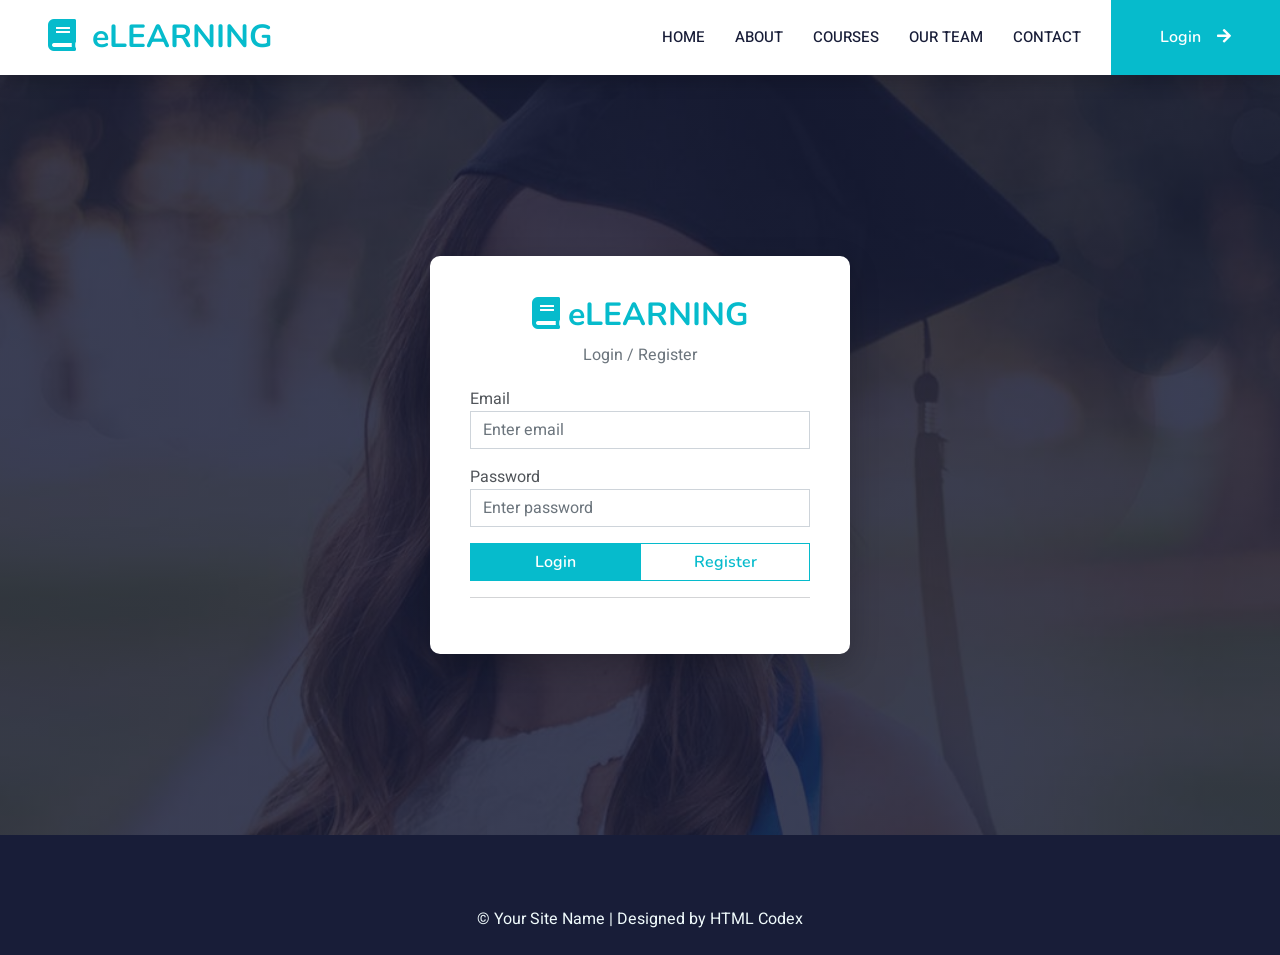
<file: index.html>
<!DOCTYPE html>
<html lang="en">

<head>
    <meta charset="utf-8">
    <title>eLEARNING - eLearning HTML Template</title>
    <meta content="width=device-width, initial-scale=1.0" name="viewport">
    <meta content="" name="keywords">
    <meta content="" name="description">

    <!-- Favicon -->
    <link href="img/favicon.ico" rel="icon">

    <!-- Google Web Fonts -->
    <link rel="preconnect" href="https://fonts.googleapis.com">
    <link rel="preconnect" href="https://fonts.gstatic.com" crossorigin>
    <link href="https://fonts.googleapis.com/css2?family=Heebo:wght@400;500;600&family=Nunito:wght@600;700;800&display=swap" rel="stylesheet">

    <!-- Icon Font Stylesheet -->
    <link href="https://cdnjs.cloudflare.com/ajax/libs/font-awesome/5.10.0/css/all.min.css" rel="stylesheet">
    <link href="https://cdn.jsdelivr.net/npm/bootstrap-icons@1.4.1/font/bootstrap-icons.css" rel="stylesheet">

    <!-- Libraries Stylesheet -->
    <link href="lib/animate/animate.min.css" rel="stylesheet">
    <link href="lib/owlcarousel/assets/owl.carousel.min.css" rel="stylesheet">

    <!-- Customized Bootstrap Stylesheet -->
    <link href="css/bootstrap.min.css" rel="stylesheet">

    <!-- Template Stylesheet -->
    <link href="css/style.css" rel="stylesheet">
</head>

<body>
    <!-- Spinner Start -->
    <div id="spinner" class="show bg-white position-fixed translate-middle w-100 vh-100 top-50 start-50 d-flex align-items-center justify-content-center">
        <div class="spinner-border text-primary" style="width: 3rem; height: 3rem;" role="status">
            <span class="sr-only">Loading...</span>
        </div>
    </div>
    <!-- Spinner End -->


    <!-- Navbar Start -->
    <nav class="navbar navbar-expand-lg bg-white navbar-light shadow sticky-top p-0">
        <a href="index.html" class="navbar-brand d-flex align-items-center px-4 px-lg-5">
            <h2 class="m-0 text-primary"><i class="fa fa-book me-3"></i>eLEARNING</h2>
        </a>
        <button type="button" class="navbar-toggler me-4" data-bs-toggle="collapse" data-bs-target="#navbarCollapse">
            <span class="navbar-toggler-icon"></span>
        </button>
        <div class="collapse navbar-collapse" id="navbarCollapse">
            <div class="navbar-nav ms-auto p-4 p-lg-0">
                <a href="index.html" class="nav-item nav-link active">Home</a>
                <a href="about.html" class="nav-item nav-link">About</a>
                <a href="courses.html" class="nav-item nav-link">Courses</a>
                        <a href="team.html" class="nav-item nav-link">Our Team</a>
                   
                <a href="contact.html" class="nav-item nav-link">Contact</a>
            </div>
<a id="authBtn"
   href="login.html"
   class="btn btn-primary py-4 px-lg-3 d-none d-lg-block">
   Login<i class="fa fa-arrow-right ms-3"></i>
</a>
        </div>
    </nav>
    <!-- Navbar End -->


    <!-- Carousel Start -->
    <div class="container-fluid p-0 mb-5">
        <div class="owl-carousel header-carousel position-relative">
            <div class="owl-carousel-item position-relative">
                <img class="img-fluid" src="img/carousel-1.jpg" alt="">
                <div class="position-absolute top-0 start-0 w-100 h-100 d-flex align-items-center" style="background: rgba(24, 29, 56, .7);">
                    <div class="container">
                        <div class="row justify-content-start">
                            <div class="col-sm-10 col-lg-8">
                                <h5 class="text-primary text-uppercase mb-3 animated slideInDown">Best Online Courses</h5>
                                <h1 class="display-3 text-white animated slideInDown">The Best Online Learning Platform</h1>
                                <p class="fs-5 text-white mb-4 pb-2">Explore high-quality courses in web development, design, programming, and digital skills.
                                 Learn at your own pace and build a successful career with practical knowledge.</p>
                                <a href="" class="btn btn-primary py-md-3 px-md-5 me-3 animated slideInLeft">Read More</a>
                                <a href="" class="btn btn-light py-md-3 px-md-5 animated slideInRight">Join Now</a>
                            </div>
                        </div>
                    </div>
                </div>
            </div>
            <div class="owl-carousel-item position-relative">
                <img class="img-fluid" src="img/carousel-2.jpg" alt="">
                <div class="position-absolute top-0 start-0 w-100 h-100 d-flex align-items-center" style="background: rgba(24, 29, 56, .7);">
                    <div class="container">
                        <div class="row justify-content-start">
                            <div class="col-sm-10 col-lg-8">
                                <h5 class="text-primary text-uppercase mb-3 animated slideInDown">Best Online Courses</h5>
                                <h1 class="display-3 text-white animated slideInDown">Get Educated Online From Your Home</h1>
                                <p class="fs-5 text-white mb-4 pb-2"> Join thousands of learners and upgrade your skills with flexible online courses.
                                 Study from home with expert guidance, practical lessons, and real-world projects.</p>
                                <a href="" class="btn btn-primary py-md-3 px-md-5 me-3 animated slideInLeft">Read More</a>
                                <a href="" class="btn btn-light py-md-3 px-md-5 animated slideInRight">Join Now</a>
                            </div>
                        </div>
                    </div>
                </div>
            </div>
        </div>
    </div>
    <!-- Carousel End -->


    <!-- Service Start -->
    <div class="container-xxl py-5">
        <div class="container">
            <div class="row g-4">
                <div class="col-lg-3 col-sm-6 wow fadeInUp" data-wow-delay="0.1s">
                    <div class="service-item text-center pt-3">
                        <div class="p-4">
                            <i class="fa fa-3x fa-graduation-cap text-primary mb-4"></i>
                            <h5 class="mb-3">Skilled Instructors</h5>
                            <p>Diam elitr kasd sed at elitr sed ipsum justo dolor sed clita amet diam</p>
                        </div>
                    </div>
                </div>
                <div class="col-lg-3 col-sm-6 wow fadeInUp" data-wow-delay="0.3s">
                    <div class="service-item text-center pt-3">
                        <div class="p-4">
                            <i class="fa fa-3x fa-globe text-primary mb-4"></i>
                            <h5 class="mb-3">Online Classes</h5>
                            <p>Diam elitr kasd sed at elitr sed ipsum justo dolor sed clita amet diam</p>
                        </div>
                    </div>
                </div>
                <div class="col-lg-3 col-sm-6 wow fadeInUp" data-wow-delay="0.5s">
                    <div class="service-item text-center pt-3">
                        <div class="p-4">
                            <i class="fa fa-3x fa-home text-primary mb-4"></i>
                            <h5 class="mb-3">Home Projects</h5>
                            <p>Diam elitr kasd sed at elitr sed ipsum justo dolor sed clita amet diam</p>
                        </div>
                    </div>
                </div>
                <div class="col-lg-3 col-sm-6 wow fadeInUp" data-wow-delay="0.7s">
                    <div class="service-item text-center pt-3">
                        <div class="p-4">
                            <i class="fa fa-3x fa-book-open text-primary mb-4"></i>
                            <h5 class="mb-3">Book Library</h5>
                            <p>Diam elitr kasd sed at elitr sed ipsum justo dolor sed clita amet diam</p>
                        </div>
                    </div>
                </div>
            </div>
        </div>
    </div>
    <!-- Service End -->


    <!-- About Start -->
    <div class="container-xxl py-5">
        <div class="container">
            <div class="row g-5">
                <div class="col-lg-6 wow fadeInUp" data-wow-delay="0.1s" style="min-height: 400px;">
                    <div class="position-relative h-100">
                        <img class="img-fluid position-absolute w-100 h-100" src="img/about.jpg" alt="" style="object-fit: cover;">
                    </div>
                </div>
                <div class="col-lg-6 wow fadeInUp" data-wow-delay="0.3s">
                    <h6 class="section-title bg-white text-start text-primary pe-3">About Us</h6>
                    <h1 class="mb-4">Welcome to eLEARNING</h1>
                    <p class="mb-4">Tempor erat elitr rebum at clita. Diam dolor diam ipsum sit. Aliqu diam amet diam et eos. Clita erat ipsum et lorem et sit.</p>
                    <p class="mb-4">Tempor erat elitr rebum at clita. Diam dolor diam ipsum sit. Aliqu diam amet diam et eos. Clita erat ipsum et lorem et sit, sed stet lorem sit clita duo justo magna dolore erat amet</p>
                    <div class="row gy-2 gx-4 mb-4">
                        <div class="col-sm-6">
                            <p class="mb-0"><i class="fa fa-arrow-right text-primary me-2"></i>Skilled Instructors</p>
                        </div>
                        <div class="col-sm-6">
                            <p class="mb-0"><i class="fa fa-arrow-right text-primary me-2"></i>Online Classes</p>
                        </div>
                        <div class="col-sm-6">
                            <p class="mb-0"><i class="fa fa-arrow-right text-primary me-2"></i>International Certificate</p>
                        </div>
                        <div class="col-sm-6">
                            <p class="mb-0"><i class="fa fa-arrow-right text-primary me-2"></i>Skilled Instructors</p>
                        </div>
                        <div class="col-sm-6">
                            <p class="mb-0"><i class="fa fa-arrow-right text-primary me-2"></i>Online Classes</p>
                        </div>
                        <div class="col-sm-6">
                            <p class="mb-0"><i class="fa fa-arrow-right text-primary me-2"></i>International Certificate</p>
                        </div>
                    </div>
                    <a class="btn btn-primary py-3 px-5 mt-2" href="">Read More</a>
                </div>
            </div>
        </div>
    </div>
    <!-- About End -->


    <!-- Categories Start -->
    <div class="container-xxl py-5 category">
        <div class="container">
            <div class="text-center wow fadeInUp" data-wow-delay="0.1s">
                <h6 class="section-title bg-white text-center text-primary px-3">Categories</h6>
                <h1 class="mb-5">Courses Categories</h1>
            </div>
            <div class="row g-3">
                <div class="col-lg-7 col-md-6">
                    <div class="row g-3">
                        <div class="col-lg-12 col-md-12 wow zoomIn" data-wow-delay="0.1s">
                            <a class="position-relative d-block overflow-hidden" href="">
                                <img class="img-fluid" src="img/cat-1.jpg" alt="">
                                <div class="bg-white text-center position-absolute bottom-0 end-0 py-2 px-3" style="margin: 1px;">
                                    <h5 class="m-0">Web Design</h5>
                                    <small class="text-primary">49 Courses</small>
                                </div>
                            </a>
                        </div>
                        <div class="col-lg-6 col-md-12 wow zoomIn" data-wow-delay="0.3s">
                            <a class="position-relative d-block overflow-hidden" href="">
                                <img class="img-fluid" src="img/cat-2.jpg" alt="">
                                <div class="bg-white text-center position-absolute bottom-0 end-0 py-2 px-3" style="margin: 1px;">
                                    <h5 class="m-0">Graphic Design</h5>
                                    <small class="text-primary">49 Courses</small>
                                </div>
                            </a>
                        </div>
                        <div class="col-lg-6 col-md-12 wow zoomIn" data-wow-delay="0.5s">
                            <a class="position-relative d-block overflow-hidden" href="">
                                <img class="img-fluid" src="img/cat-3.jpg" alt="">
                                <div class="bg-white text-center position-absolute bottom-0 end-0 py-2 px-3" style="margin: 1px;">
                                    <h5 class="m-0">Video Editing</h5>
                                    <small class="text-primary">49 Courses</small>
                                </div>
                            </a>
                        </div>
                    </div>
                </div>
                <div class="col-lg-5 col-md-6 wow zoomIn" data-wow-delay="0.7s" style="min-height: 350px;">
                    <a class="position-relative d-block h-100 overflow-hidden" href="">
                        <img class="img-fluid position-absolute w-100 h-100" src="img/cat-4.jpg" alt="" style="object-fit: cover;">
                        <div class="bg-white text-center position-absolute bottom-0 end-0 py-2 px-3" style="margin:  1px;">
                            <h5 class="m-0">Online Marketing</h5>
                            <small class="text-primary">49 Courses</small>
                        </div>
                    </a>
                </div>
            </div>
        </div>
    </div>
    <!-- Categories Start -->


    <!-- Courses Start -->
    <div class="container-xxl py-5">
        <div class="container">
            <div class="text-center wow fadeInUp" data-wow-delay="0.1s">
                <h6 class="section-title bg-white text-center text-primary px-3">Courses</h6>
                <h1 class="mb-5">Popular Courses</h1>
            </div>
            <div class="row g-4 justify-content-center">
                <div class="col-lg-4 col-md-6 wow fadeInUp" data-wow-delay="0.1s">
                    <div class="course-item bg-light">
                        <div class="position-relative overflow-hidden">
                            <img class="img-fluid" src="img/course-1.jpg" alt="">
                            <div class="w-100 d-flex justify-content-center position-absolute bottom-0 start-0 mb-4">
                                <a href="#" class="flex-shrink-0 btn btn-sm btn-primary px-3 border-end" style="border-radius: 30px 0 0 30px;">Read More</a>
                                <a href="#" class="flex-shrink-0 btn btn-sm btn-primary px-3" style="border-radius: 0 30px 30px 0;">Join Now</a>
                            </div>
                        </div>
                        <div class="text-center p-4 pb-0">
                            <h3 class="mb-0">$149.00</h3>
                            <div class="mb-3">
                                <small class="fa fa-star text-primary"></small>
                                <small class="fa fa-star text-primary"></small>
                                <small class="fa fa-star text-primary"></small>
                                <small class="fa fa-star text-primary"></small>
                                <small class="fa fa-star text-primary"></small>
                                <small>(123)</small>
                            </div>
                            <h5 class="mb-4">Web Design & Development Course for Beginners</h5>
                        </div>
                        <div class="d-flex border-top">
                            <small class="flex-fill text-center border-end py-2"><i class="fa fa-user-tie text-primary me-2"></i>John Doe</small>
                            <small class="flex-fill text-center border-end py-2"><i class="fa fa-clock text-primary me-2"></i>1.49 Hrs</small>
                            <small class="flex-fill text-center py-2"><i class="fa fa-user text-primary me-2"></i>30 Students</small>
                        </div>
                    </div>
                </div>
                <div class="col-lg-4 col-md-6 wow fadeInUp" data-wow-delay="0.3s">
                    <div class="course-item bg-light">
                        <div class="position-relative overflow-hidden">
                            <img class="img-fluid" src="img/course-2.jpg" alt="">
                            <div class="w-100 d-flex justify-content-center position-absolute bottom-0 start-0 mb-4">
                                <a href="#" class="flex-shrink-0 btn btn-sm btn-primary px-3 border-end" style="border-radius: 30px 0 0 30px;">Read More</a>
                                <a href="#" class="flex-shrink-0 btn btn-sm btn-primary px-3" style="border-radius: 0 30px 30px 0;">Join Now</a>
                            </div>
                        </div>
                        <div class="text-center p-4 pb-0">
                            <h3 class="mb-0">$149.00</h3>
                            <div class="mb-3">
                                <small class="fa fa-star text-primary"></small>
                                <small class="fa fa-star text-primary"></small>
                                <small class="fa fa-star text-primary"></small>
                                <small class="fa fa-star text-primary"></small>
                                <small class="fa fa-star text-primary"></small>
                                <small>(123)</small>
                            </div>
                            <h5 class="mb-4">Web Design & Development Course for Beginners</h5>
                        </div>
                        <div class="d-flex border-top">
                            <small class="flex-fill text-center border-end py-2"><i class="fa fa-user-tie text-primary me-2"></i>John Doe</small>
                            <small class="flex-fill text-center border-end py-2"><i class="fa fa-clock text-primary me-2"></i>1.49 Hrs</small>
                            <small class="flex-fill text-center py-2"><i class="fa fa-user text-primary me-2"></i>30 Students</small>
                        </div>
                    </div>
                </div>
                <div class="col-lg-4 col-md-6 wow fadeInUp" data-wow-delay="0.5s">
                    <div class="course-item bg-light">
                        <div class="position-relative overflow-hidden">
                            <img class="img-fluid" src="img/course-3.jpg" alt="">
                            <div class="w-100 d-flex justify-content-center position-absolute bottom-0 start-0 mb-4">
                                <a href="#" class="flex-shrink-0 btn btn-sm btn-primary px-3 border-end" style="border-radius: 30px 0 0 30px;">Read More</a>
                                <a href="#" class="flex-shrink-0 btn btn-sm btn-primary px-3" style="border-radius: 0 30px 30px 0;">Join Now</a>
                            </div>
                        </div>
                        <div class="text-center p-4 pb-0">
                            <h3 class="mb-0">$149.00</h3>
                            <div class="mb-3">
                                <small class="fa fa-star text-primary"></small>
                                <small class="fa fa-star text-primary"></small>
                                <small class="fa fa-star text-primary"></small>
                                <small class="fa fa-star text-primary"></small>
                                <small class="fa fa-star text-primary"></small>
                                <small>(123)</small>
                            </div>
                            <h5 class="mb-4">Web Design & Development Course for Beginners</h5>
                        </div>
                        <div class="d-flex border-top">
                            <small class="flex-fill text-center border-end py-2"><i class="fa fa-user-tie text-primary me-2"></i>John Doe</small>
                            <small class="flex-fill text-center border-end py-2"><i class="fa fa-clock text-primary me-2"></i>1.49 Hrs</small>
                            <small class="flex-fill text-center py-2"><i class="fa fa-user text-primary me-2"></i>30 Students</small>
                        </div>
                    </div>
                </div>
            </div>
        </div>
    </div>
    <!-- Courses End -->


    <!-- Team Start -->
    <div class="container-xxl py-5">
        <div class="container">
            <div class="text-center wow fadeInUp" data-wow-delay="0.1s">
                <h6 class="section-title bg-white text-center text-primary px-3">Instructors</h6>
                <h1 class="mb-5">Expert Instructors</h1>
            </div>
            <div class="row g-4">
                <div class="col-lg-3 col-md-6 wow fadeInUp" data-wow-delay="0.1s">
                    <div class="team-item bg-light">
                        <div class="overflow-hidden">
                            <img class="img-fluid" src="img/team-1.jpg" alt="">
                        </div>
                        <div class="position-relative d-flex justify-content-center" style="margin-top: -23px;">
                            <div class="bg-light d-flex justify-content-center pt-2 px-1">
                                <a class="btn btn-sm-square btn-primary mx-1" href=""><i class="fab fa-facebook-f"></i></a>
                                <a class="btn btn-sm-square btn-primary mx-1" href=""><i class="fab fa-twitter"></i></a>
                                <a class="btn btn-sm-square btn-primary mx-1" href=""><i class="fab fa-instagram"></i></a>
                            </div>
                        </div>
                        <div class="text-center p-4">
                            <h5 class="mb-0">Instructor Name</h5>
                            <small>Designation</small>
                        </div>
                    </div>
                </div>
                <div class="col-lg-3 col-md-6 wow fadeInUp" data-wow-delay="0.3s">
                    <div class="team-item bg-light">
                        <div class="overflow-hidden">
                            <img class="img-fluid" src="img/team-2.jpg" alt="">
                        </div>
                        <div class="position-relative d-flex justify-content-center" style="margin-top: -23px;">
                            <div class="bg-light d-flex justify-content-center pt-2 px-1">
                                <a class="btn btn-sm-square btn-primary mx-1" href=""><i class="fab fa-facebook-f"></i></a>
                                <a class="btn btn-sm-square btn-primary mx-1" href=""><i class="fab fa-twitter"></i></a>
                                <a class="btn btn-sm-square btn-primary mx-1" href=""><i class="fab fa-instagram"></i></a>
                            </div>
                        </div>
                        <div class="text-center p-4">
                            <h5 class="mb-0">Instructor Name</h5>
                            <small>Designation</small>
                        </div>
                    </div>
                </div>
                <div class="col-lg-3 col-md-6 wow fadeInUp" data-wow-delay="0.5s">
                    <div class="team-item bg-light">
                        <div class="overflow-hidden">
                            <img class="img-fluid" src="img/team-3.jpg" alt="">
                        </div>
                        <div class="position-relative d-flex justify-content-center" style="margin-top: -23px;">
                            <div class="bg-light d-flex justify-content-center pt-2 px-1">
                                <a class="btn btn-sm-square btn-primary mx-1" href=""><i class="fab fa-facebook-f"></i></a>
                                <a class="btn btn-sm-square btn-primary mx-1" href=""><i class="fab fa-twitter"></i></a>
                                <a class="btn btn-sm-square btn-primary mx-1" href=""><i class="fab fa-instagram"></i></a>
                            </div>
                        </div>
                        <div class="text-center p-4">
                            <h5 class="mb-0">Instructor Name</h5>
                            <small>Designation</small>
                        </div>
                    </div>
                </div>
                <div class="col-lg-3 col-md-6 wow fadeInUp" data-wow-delay="0.7s">
                    <div class="team-item bg-light">
                        <div class="overflow-hidden">
                            <img class="img-fluid" src="img/team-4.jpg" alt="">
                        </div>
                        <div class="position-relative d-flex justify-content-center" style="margin-top: -23px;">
                            <div class="bg-light d-flex justify-content-center pt-2 px-1">
                                <a class="btn btn-sm-square btn-primary mx-1" href=""><i class="fab fa-facebook-f"></i></a>
                                <a class="btn btn-sm-square btn-primary mx-1" href=""><i class="fab fa-twitter"></i></a>
                                <a class="btn btn-sm-square btn-primary mx-1" href=""><i class="fab fa-instagram"></i></a>
                            </div>
                        </div>
                        <div class="text-center p-4">
                            <h5 class="mb-0">Instructor Name</h5>
                            <small>Designation</small>
                        </div>
                    </div>
                </div>
            </div>
        </div>
    </div>
    <!-- Team End -->


    <!-- Testimonial Start -->
    <div class="container-xxl py-5 wow fadeInUp" data-wow-delay="0.1s">
        <div class="container">
            <div class="text-center">
                <h6 class="section-title bg-white text-center text-primary px-3">Testimonial</h6>
                <h1 class="mb-5">Our Students Say!</h1>
            </div>
            <div class="owl-carousel testimonial-carousel position-relative">
                <div class="testimonial-item text-center">
                    <img class="border rounded-circle p-2 mx-auto mb-3" src="img/testimonial-1.jpg" style="width: 80px; height: 80px;">
                    <h5 class="mb-0">Client Name</h5>
                    <p>Profession</p>
                    <div class="testimonial-text bg-light text-center p-4">
                    <p class="mb-0">Tempor erat elitr rebum at clita. Diam dolor diam ipsum sit diam amet diam et eos. Clita erat ipsum et lorem et sit.</p>
                    </div>
                </div>
                <div class="testimonial-item text-center">
                    <img class="border rounded-circle p-2 mx-auto mb-3" src="img/testimonial-2.jpg" style="width: 80px; height: 80px;">
                    <h5 class="mb-0">Client Name</h5>
                    <p>Profession</p>
                    <div class="testimonial-text bg-light text-center p-4">
                    <p class="mb-0">Tempor erat elitr rebum at clita. Diam dolor diam ipsum sit diam amet diam et eos. Clita erat ipsum et lorem et sit.</p>
                    </div>
                </div>
                <div class="testimonial-item text-center">
                    <img class="border rounded-circle p-2 mx-auto mb-3" src="img/testimonial-3.jpg" style="width: 80px; height: 80px;">
                    <h5 class="mb-0">Client Name</h5>
                    <p>Profession</p>
                    <div class="testimonial-text bg-light text-center p-4">
                    <p class="mb-0">Tempor erat elitr rebum at clita. Diam dolor diam ipsum sit diam amet diam et eos. Clita erat ipsum et lorem et sit.</p>
                    </div>
                </div>
                <div class="testimonial-item text-center">
                    <img class="border rounded-circle p-2 mx-auto mb-3" src="img/testimonial-4.jpg" style="width: 80px; height: 80px;">
                    <h5 class="mb-0">Client Name</h5>
                    <p>Profession</p>
                    <div class="testimonial-text bg-light text-center p-4">
                    <p class="mb-0">Tempor erat elitr rebum at clita. Diam dolor diam ipsum sit diam amet diam et eos. Clita erat ipsum et lorem et sit.</p>
                    </div>
                </div>
            </div>
        </div>
    </div>
    <!-- Testimonial End -->
        

    <!-- Footer Start -->
    <div class="container-fluid bg-dark text-light footer pt-5 mt-5 wow fadeIn" data-wow-delay="0.1s">
        <div class="container py-5">
            <div class="row g-5">
                <div class="col-lg-3 col-md-6">
                    <h4 class="text-white mb-3">Quick Link</h4>
                    <a class="btn btn-link" href="">About Us</a>
                    <a class="btn btn-link" href="">Contact Us</a>
                    <a class="btn btn-link" href="">Privacy Policy</a>
                    <a class="btn btn-link" href="">Terms & Condition</a>
                    <a class="btn btn-link" href="">FAQs & Help</a>
                </div>
                <div class="col-lg-3 col-md-6">
                    <h4 class="text-white mb-3">Contact</h4>
                    <p class="mb-2"><i class="fa fa-map-marker-alt me-3"></i>123 Street, New York, USA</p>
                    <p class="mb-2"><i class="fa fa-phone-alt me-3"></i>+012 345 67890</p>
                    <p class="mb-2"><i class="fa fa-envelope me-3"></i>info@example.com</p>
                    <div class="d-flex pt-2">
                        <a class="btn btn-outline-light btn-social" href=""><i class="fab fa-twitter"></i></a>
                        <a class="btn btn-outline-light btn-social" href=""><i class="fab fa-facebook-f"></i></a>
                        <a class="btn btn-outline-light btn-social" href=""><i class="fab fa-youtube"></i></a>
                        <a class="btn btn-outline-light btn-social" href=""><i class="fab fa-linkedin-in"></i></a>
                    </div>
                </div>
                <div class="col-lg-3 col-md-6">
                    <h4 class="text-white mb-3">Gallery</h4>
                    <div class="row g-2 pt-2">
                        <div class="col-4">
                            <img class="img-fluid bg-light p-1" src="img/course-1.jpg" alt="">
                        </div>
                        <div class="col-4">
                            <img class="img-fluid bg-light p-1" src="img/course-2.jpg" alt="">
                        </div>
                        <div class="col-4">
                            <img class="img-fluid bg-light p-1" src="img/course-3.jpg" alt="">
                        </div>
                        <div class="col-4">
                            <img class="img-fluid bg-light p-1" src="img/course-2.jpg" alt="">
                        </div>
                        <div class="col-4">
                            <img class="img-fluid bg-light p-1" src="img/course-3.jpg" alt="">
                        </div>
                        <div class="col-4">
                            <img class="img-fluid bg-light p-1" src="img/course-1.jpg" alt="">
                        </div>
                    </div>
                </div>
                <div class="col-lg-3 col-md-6">
                    <h4 class="text-white mb-3">Newsletter</h4>
                    <p>Dolor amet sit justo amet elitr clita ipsum elitr est.</p>
                    <div class="position-relative mx-auto" style="max-width: 400px;">
                        <input class="form-control border-0 w-100 py-3 ps-4 pe-5" type="text" placeholder="Your email">
                        <button type="button" class="btn btn-primary py-2 position-absolute top-0 end-0 mt-2 me-2">SignUp</button>
                    </div>
                </div>
            </div>
        </div>
        <div class="container">
            <div class="copyright">
                <div class="row">
                    <div class="col-md-6 text-center text-md-start mb-3 mb-md-0">
                        &copy; <a class="border-bottom" href="#">Your Site Name</a>, All Right Reserved.

                        <!--/*** This template is free as long as you keep the footer author’s credit link/attribution link/backlink. If you'd like to use the template without the footer author’s credit link/attribution link/backlink, you can purchase the Credit Removal License from "https://htmlcodex.com/credit-removal". Thank you for your support. ***/-->
                        Designed By <a class="border-bottom" href="https://htmlcodex.com">HTML Codex</a><br><br>
                        Distributed By <a class="border-bottom" href="https://themewagon.com">ThemeWagon</a>
                    </div>
                    <div class="col-md-6 text-center text-md-end">
                        <div class="footer-menu">
                            <a href="">Home</a>
                            <a href="">Cookies</a>
                            <a href="">Help</a>
                            <a href="">FQAs</a>
                        </div>
                    </div>
                </div>
            </div>
        </div>
    </div>
    <!-- Footer End -->


    <!-- Back to Top -->
    <a href="#" class="btn btn-lg btn-primary btn-lg-square back-to-top"><i class="bi bi-arrow-up"></i></a>
<script>
if (localStorage.getItem("isLoggedIn") !== "true") {
    window.location.href = "login.html";
}
</script>

    <!-- JavaScript Libraries -->
    <script src="https://code.jquery.com/jquery-3.4.1.min.js"></script>
    <script src="https://cdn.jsdelivr.net/npm/bootstrap@5.0.0/dist/js/bootstrap.bundle.min.js"></script>
    <script src="lib/wow/wow.min.js"></script>
    <script src="lib/easing/easing.min.js"></script>
    <script src="lib/waypoints/waypoints.min.js"></script>
    <script src="lib/owlcarousel/owl.carousel.min.js"></script>

    <!-- Template Javascript -->
    <script src="js/main.js"></script>
</body>

</html>
</file>
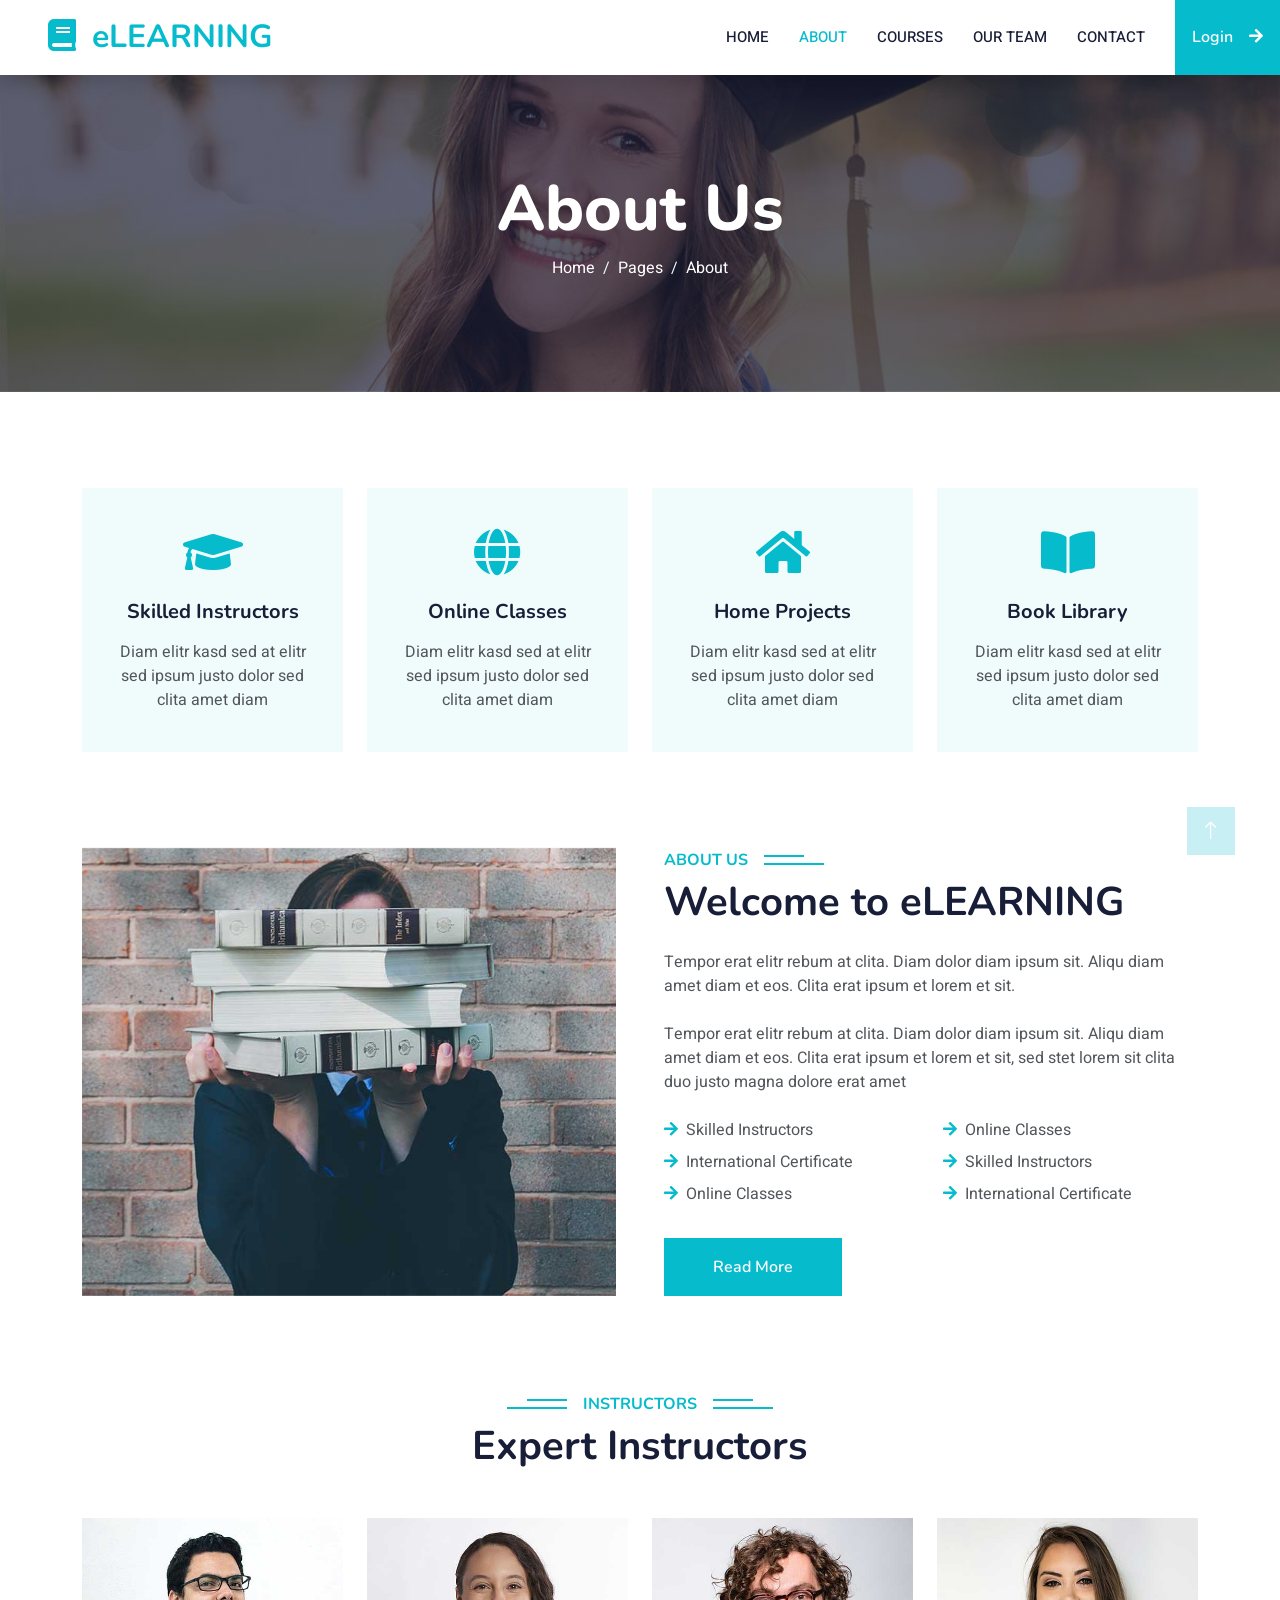
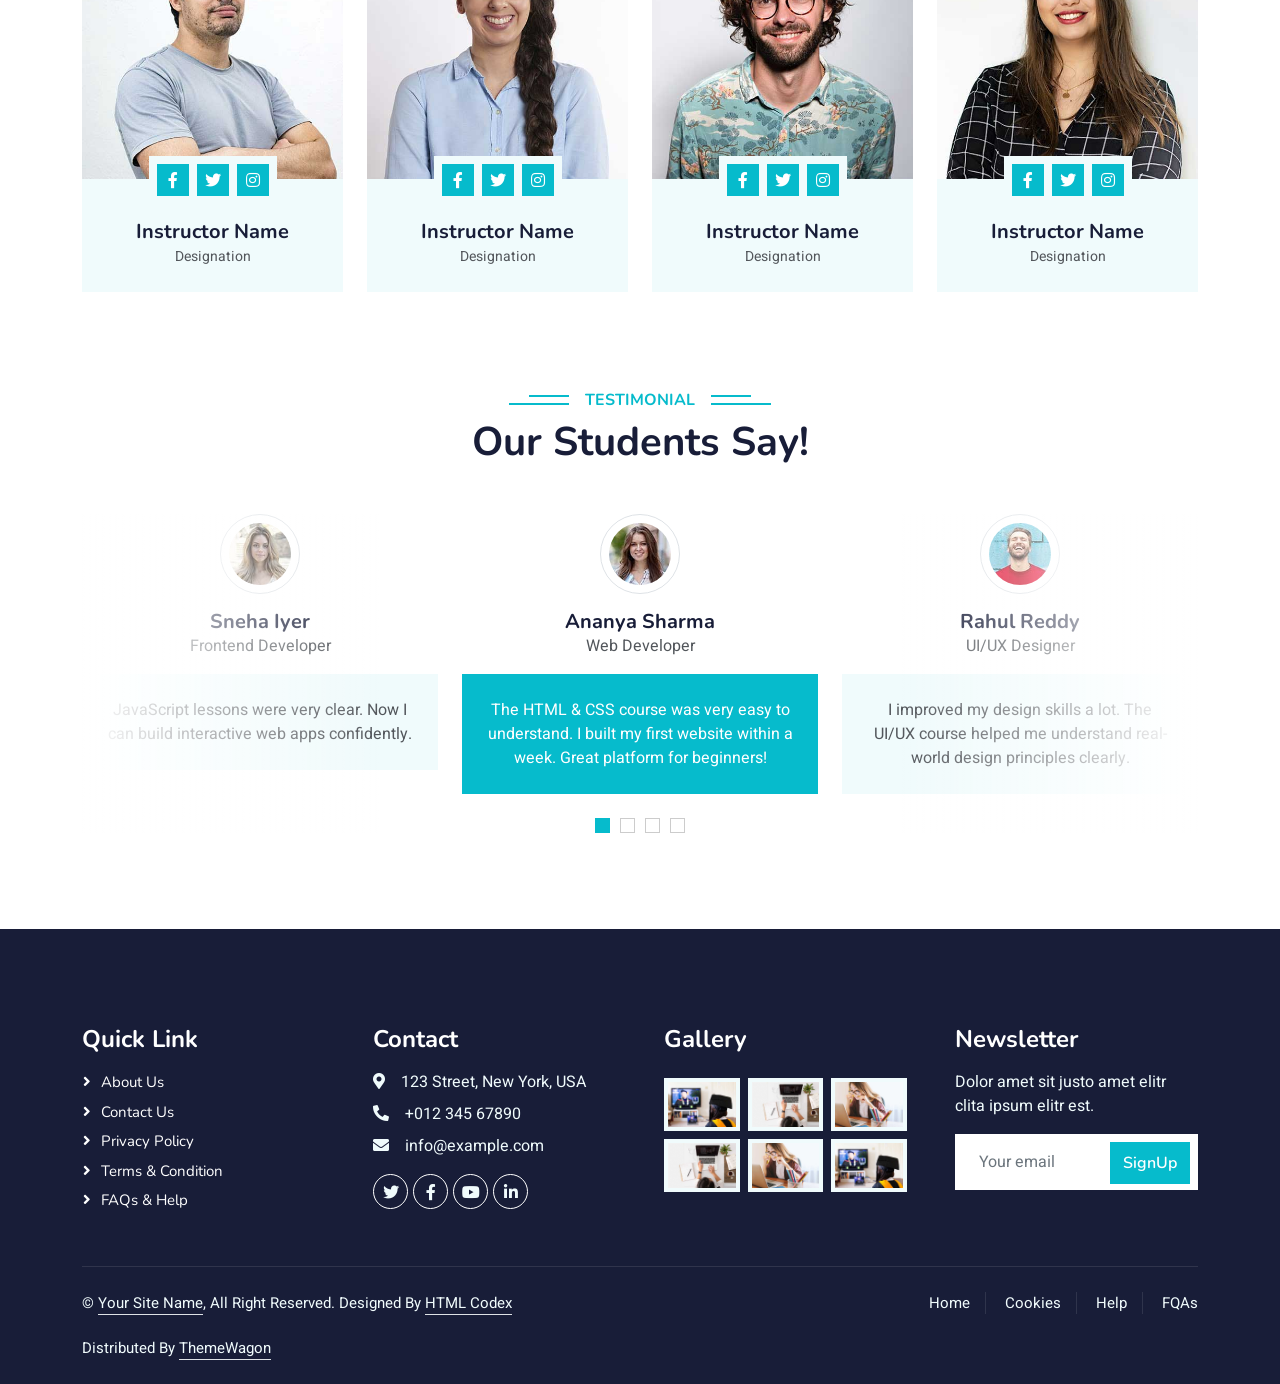
<file: about.html>
<!DOCTYPE html>
<html lang="en">

<head>
    <meta charset="utf-8">
    <title>eLEARNING - eLearning HTML Template</title>
    <meta content="width=device-width, initial-scale=1.0" name="viewport">
    <meta content="" name="keywords">
    <meta content="" name="description">

    <!-- Favicon -->
    <link href="img/favicon.ico" rel="icon">

    <!-- Google Web Fonts -->
    <link rel="preconnect" href="https://fonts.googleapis.com">
    <link rel="preconnect" href="https://fonts.gstatic.com" crossorigin>
    <link href="https://fonts.googleapis.com/css2?family=Heebo:wght@400;500;600&family=Nunito:wght@600;700;800&display=swap" rel="stylesheet">

    <!-- Icon Font Stylesheet -->
    <link href="https://cdnjs.cloudflare.com/ajax/libs/font-awesome/5.10.0/css/all.min.css" rel="stylesheet">
    <link href="https://cdn.jsdelivr.net/npm/bootstrap-icons@1.4.1/font/bootstrap-icons.css" rel="stylesheet">

    <!-- Libraries Stylesheet -->
    <link href="lib/animate/animate.min.css" rel="stylesheet">
    <link href="lib/owlcarousel/assets/owl.carousel.min.css" rel="stylesheet">

    <!-- Customized Bootstrap Stylesheet -->
    <link href="css/bootstrap.min.css" rel="stylesheet">

    <!-- Template Stylesheet -->
    <link href="css/style.css" rel="stylesheet">
</head>

<body>
    <!-- Spinner Start -->
    <div id="spinner" class="show bg-white position-fixed translate-middle w-100 vh-100 top-50 start-50 d-flex align-items-center justify-content-center">
        <div class="spinner-border text-primary" style="width: 3rem; height: 3rem;" role="status">
            <span class="sr-only">Loading...</span>
        </div>
    </div>
    <!-- Spinner End -->


    <!-- Navbar Start -->
         <nav class="navbar navbar-expand-lg bg-white navbar-light shadow sticky-top p-0">
        <a href="index.html" class="navbar-brand d-flex align-items-center px-4 px-lg-5">
            <h2 class="m-0 text-primary"><i class="fa fa-book me-3"></i>eLEARNING</h2>
        </a>
        <button type="button" class="navbar-toggler me-4" data-bs-toggle="collapse" data-bs-target="#navbarCollapse">
            <span class="navbar-toggler-icon"></span>
        </button>
        <div class="collapse navbar-collapse" id="navbarCollapse">
            <div class="navbar-nav ms-auto p-4 p-lg-0">
                <a href="index.html" class="nav-item nav-link ">Home</a>
                <a href="about.html" class="nav-item nav-link active">About</a>
                <a href="courses.html" class="nav-item nav-link">Courses</a>
                        <a href="team.html" class="nav-item nav-link">Our Team</a>
                   
                <a href="contact.html" class="nav-item nav-link">Contact</a>
            </div>
<a id="authBtn"
   href="login.html"
   class="btn btn-primary py-4 px-lg-3 d-none d-lg-block">
   Login<i class="fa fa-arrow-right ms-3"></i>
</a>

        </div>
    </nav>

    <!-- Navbar End -->


    <!-- Header Start -->
    <div class="container-fluid bg-primary py-5 mb-5 page-header">
        <div class="container py-5">
            <div class="row justify-content-center">
                <div class="col-lg-10 text-center">
                    <h1 class="display-3 text-white animated slideInDown">About Us</h1>
                    <nav aria-label="breadcrumb">
                        <ol class="breadcrumb justify-content-center">
                            <li class="breadcrumb-item"><a class="text-white" href="#">Home</a></li>
                            <li class="breadcrumb-item"><a class="text-white" href="#">Pages</a></li>
                            <li class="breadcrumb-item text-white active" aria-current="page">About</li>
                        </ol>
                    </nav>
                </div>
            </div>
        </div>
    </div>
    <!-- Header End -->


    <!-- Service Start -->
    <div class="container-xxl py-5">
        <div class="container">
            <div class="row g-4">
                <div class="col-lg-3 col-sm-6 wow fadeInUp" data-wow-delay="0.1s">
                    <div class="service-item text-center pt-3">
                        <div class="p-4">
                            <i class="fa fa-3x fa-graduation-cap text-primary mb-4"></i>
                            <h5 class="mb-3">Skilled Instructors</h5>
                            <p>Diam elitr kasd sed at elitr sed ipsum justo dolor sed clita amet diam</p>
                        </div>
                    </div>
                </div>
                <div class="col-lg-3 col-sm-6 wow fadeInUp" data-wow-delay="0.3s">
                    <div class="service-item text-center pt-3">
                        <div class="p-4">
                            <i class="fa fa-3x fa-globe text-primary mb-4"></i>
                            <h5 class="mb-3">Online Classes</h5>
                            <p>Diam elitr kasd sed at elitr sed ipsum justo dolor sed clita amet diam</p>
                        </div>
                    </div>
                </div>
                <div class="col-lg-3 col-sm-6 wow fadeInUp" data-wow-delay="0.5s">
                    <div class="service-item text-center pt-3">
                        <div class="p-4">
                            <i class="fa fa-3x fa-home text-primary mb-4"></i>
                            <h5 class="mb-3">Home Projects</h5>
                            <p>Diam elitr kasd sed at elitr sed ipsum justo dolor sed clita amet diam</p>
                        </div>
                    </div>
                </div>
                <div class="col-lg-3 col-sm-6 wow fadeInUp" data-wow-delay="0.7s">
                    <div class="service-item text-center pt-3">
                        <div class="p-4">
                            <i class="fa fa-3x fa-book-open text-primary mb-4"></i>
                            <h5 class="mb-3">Book Library</h5>
                            <p>Diam elitr kasd sed at elitr sed ipsum justo dolor sed clita amet diam</p>
                        </div>
                    </div>
                </div>
            </div>
        </div>
    </div>
    <!-- Service End -->


    <!-- About Start -->
    <div class="container-xxl py-5">
        <div class="container">
            <div class="row g-5">
                <div class="col-lg-6 wow fadeInUp" data-wow-delay="0.1s" style="min-height: 400px;">
                    <div class="position-relative h-100">
                        <img class="img-fluid position-absolute w-100 h-100" src="img/about.jpg" alt="" style="object-fit: cover;">
                    </div>
                </div>
                <div class="col-lg-6 wow fadeInUp" data-wow-delay="0.3s">
                    <h6 class="section-title bg-white text-start text-primary pe-3">About Us</h6>
                    <h1 class="mb-4">Welcome to eLEARNING</h1>
                    <p class="mb-4">Tempor erat elitr rebum at clita. Diam dolor diam ipsum sit. Aliqu diam amet diam et eos. Clita erat ipsum et lorem et sit.</p>
                    <p class="mb-4">Tempor erat elitr rebum at clita. Diam dolor diam ipsum sit. Aliqu diam amet diam et eos. Clita erat ipsum et lorem et sit, sed stet lorem sit clita duo justo magna dolore erat amet</p>
                    <div class="row gy-2 gx-4 mb-4">
                        <div class="col-sm-6">
                            <p class="mb-0"><i class="fa fa-arrow-right text-primary me-2"></i>Skilled Instructors</p>
                        </div>
                        <div class="col-sm-6">
                            <p class="mb-0"><i class="fa fa-arrow-right text-primary me-2"></i>Online Classes</p>
                        </div>
                        <div class="col-sm-6">
                            <p class="mb-0"><i class="fa fa-arrow-right text-primary me-2"></i>International Certificate</p>
                        </div>
                        <div class="col-sm-6">
                            <p class="mb-0"><i class="fa fa-arrow-right text-primary me-2"></i>Skilled Instructors</p>
                        </div>
                        <div class="col-sm-6">
                            <p class="mb-0"><i class="fa fa-arrow-right text-primary me-2"></i>Online Classes</p>
                        </div>
                        <div class="col-sm-6">
                            <p class="mb-0"><i class="fa fa-arrow-right text-primary me-2"></i>International Certificate</p>
                        </div>
                    </div>
                    <a class="btn btn-primary py-3 px-5 mt-2" href="">Read More</a>
                </div>
            </div>
        </div>
    </div>
    <!-- About End -->


    <!-- Team Start -->
    <div class="container-xxl py-5">
        <div class="container">
            <div class="text-center wow fadeInUp" data-wow-delay="0.1s">
                <h6 class="section-title bg-white text-center text-primary px-3">Instructors</h6>
                <h1 class="mb-5">Expert Instructors</h1>
            </div>
            <div class="row g-4">
                <div class="col-lg-3 col-md-6 wow fadeInUp" data-wow-delay="0.1s">
                    <div class="team-item bg-light">
                        <div class="overflow-hidden">
                            <img class="img-fluid" src="img/team-1.jpg" alt="">
                        </div>
                        <div class="position-relative d-flex justify-content-center" style="margin-top: -23px;">
                            <div class="bg-light d-flex justify-content-center pt-2 px-1">
                                <a class="btn btn-sm-square btn-primary mx-1" href=""><i class="fab fa-facebook-f"></i></a>
                                <a class="btn btn-sm-square btn-primary mx-1" href=""><i class="fab fa-twitter"></i></a>
                                <a class="btn btn-sm-square btn-primary mx-1" href=""><i class="fab fa-instagram"></i></a>
                            </div>
                        </div>
                        <div class="text-center p-4">
                            <h5 class="mb-0">Instructor Name</h5>
                            <small>Designation</small>
                        </div>
                    </div>
                </div>
                <div class="col-lg-3 col-md-6 wow fadeInUp" data-wow-delay="0.3s">
                    <div class="team-item bg-light">
                        <div class="overflow-hidden">
                            <img class="img-fluid" src="img/team-2.jpg" alt="">
                        </div>
                        <div class="position-relative d-flex justify-content-center" style="margin-top: -23px;">
                            <div class="bg-light d-flex justify-content-center pt-2 px-1">
                                <a class="btn btn-sm-square btn-primary mx-1" href=""><i class="fab fa-facebook-f"></i></a>
                                <a class="btn btn-sm-square btn-primary mx-1" href=""><i class="fab fa-twitter"></i></a>
                                <a class="btn btn-sm-square btn-primary mx-1" href=""><i class="fab fa-instagram"></i></a>
                            </div>
                        </div>
                        <div class="text-center p-4">
                            <h5 class="mb-0">Instructor Name</h5>
                            <small>Designation</small>
                        </div>
                    </div>
                </div>
                <div class="col-lg-3 col-md-6 wow fadeInUp" data-wow-delay="0.5s">
                    <div class="team-item bg-light">
                        <div class="overflow-hidden">
                            <img class="img-fluid" src="img/team-3.jpg" alt="">
                        </div>
                        <div class="position-relative d-flex justify-content-center" style="margin-top: -23px;">
                            <div class="bg-light d-flex justify-content-center pt-2 px-1">
                                <a class="btn btn-sm-square btn-primary mx-1" href=""><i class="fab fa-facebook-f"></i></a>
                                <a class="btn btn-sm-square btn-primary mx-1" href=""><i class="fab fa-twitter"></i></a>
                                <a class="btn btn-sm-square btn-primary mx-1" href=""><i class="fab fa-instagram"></i></a>
                            </div>
                        </div>
                        <div class="text-center p-4">
                            <h5 class="mb-0">Instructor Name</h5>
                            <small>Designation</small>
                        </div>
                    </div>
                </div>
                <div class="col-lg-3 col-md-6 wow fadeInUp" data-wow-delay="0.7s">
                    <div class="team-item bg-light">
                        <div class="overflow-hidden">
                            <img class="img-fluid" src="img/team-4.jpg" alt="">
                        </div>
                        <div class="position-relative d-flex justify-content-center" style="margin-top: -23px;">
                            <div class="bg-light d-flex justify-content-center pt-2 px-1">
                                <a class="btn btn-sm-square btn-primary mx-1" href=""><i class="fab fa-facebook-f"></i></a>
                                <a class="btn btn-sm-square btn-primary mx-1" href=""><i class="fab fa-twitter"></i></a>
                                <a class="btn btn-sm-square btn-primary mx-1" href=""><i class="fab fa-instagram"></i></a>
                            </div>
                        </div>
                        <div class="text-center p-4">
                            <h5 class="mb-0">Instructor Name</h5>
                            <small>Designation</small>
                        </div>
                    </div>
                </div>
            </div>
        </div>
    </div>
    <!-- Team End -->
            <!-- Testimonial Start -->
    <div class="container-xxl py-5 wow fadeInUp" data-wow-delay="0.1s">
        <div class="container">
            <div class="text-center">
                <h6 class="section-title bg-white text-center text-primary px-3">Testimonial</h6>
                <h1 class="mb-5">Our Students Say!</h1>
            </div>
            <div class="owl-carousel testimonial-carousel position-relative">

    <!-- Testimonial 1 -->
    <div class="testimonial-item text-center">
        <img class="border rounded-circle p-2 mx-auto mb-3" src="img/testimonial-1.jpg" style="width: 80px; height: 80px;">
        <h5 class="mb-0">Ananya Sharma</h5>
        <p>Web Developer</p>
        <div class="testimonial-text bg-light text-center p-4">
            <p class="mb-0">The HTML & CSS course was very easy to understand. I built my first website within a week. Great platform for beginners!</p>
        </div>
    </div>

    <!-- Testimonial 2 -->
    <div class="testimonial-item text-center">
        <img class="border rounded-circle p-2 mx-auto mb-3" src="img/testimonial-2.jpg" style="width: 80px; height: 80px;">
        <h5 class="mb-0">Rahul Reddy</h5>
        <p>UI/UX Designer</p>
        <div class="testimonial-text bg-light text-center p-4">
            <p class="mb-0">I improved my design skills a lot. The UI/UX course helped me understand real-world design principles clearly.</p>
        </div>
    </div>

    <!-- Testimonial 3 -->
    <div class="testimonial-item text-center">
        <img class="border rounded-circle p-2 mx-auto mb-3" src="img/testimonial-3.jpg" style="width: 80px; height: 80px;">
        <h5 class="mb-0">Vikram Patel</h5>
        <p>Data Analyst</p>
        <div class="testimonial-text bg-light text-center p-4">
            <p class="mb-0">Python for Data Science course was excellent. I learned pandas and matplotlib easily with practical examples.</p>
        </div>
    </div>

    <!-- Testimonial 4 -->
    <div class="testimonial-item text-center">
        <img class="border rounded-circle p-2 mx-auto mb-3" src="img/testimonial-4.jpg" style="width: 80px; height: 80px;">
        <h5 class="mb-0">Sneha Iyer</h5>
        <p>Frontend Developer</p>
        <div class="testimonial-text bg-light text-center p-4">
            <p class="mb-0">JavaScript lessons were very clear. Now I can build interactive web apps confidently.</p>
        </div>
    </div>

</div>
        </div>
    </div>
    <!-- Testimonial End -->


    <!-- Footer Start -->
    <div class="container-fluid bg-dark text-light footer pt-5 mt-5 wow fadeIn" data-wow-delay="0.1s">
        <div class="container py-5">
            <div class="row g-5">
                <div class="col-lg-3 col-md-6">
                    <h4 class="text-white mb-3">Quick Link</h4>
                    <a class="btn btn-link" href="">About Us</a>
                    <a class="btn btn-link" href="">Contact Us</a>
                    <a class="btn btn-link" href="">Privacy Policy</a>
                    <a class="btn btn-link" href="">Terms & Condition</a>
                    <a class="btn btn-link" href="">FAQs & Help</a>
                </div>
                <div class="col-lg-3 col-md-6">
                    <h4 class="text-white mb-3">Contact</h4>
                    <p class="mb-2"><i class="fa fa-map-marker-alt me-3"></i>123 Street, New York, USA</p>
                    <p class="mb-2"><i class="fa fa-phone-alt me-3"></i>+012 345 67890</p>
                    <p class="mb-2"><i class="fa fa-envelope me-3"></i>info@example.com</p>
                    <div class="d-flex pt-2">
                        <a class="btn btn-outline-light btn-social" href=""><i class="fab fa-twitter"></i></a>
                        <a class="btn btn-outline-light btn-social" href=""><i class="fab fa-facebook-f"></i></a>
                        <a class="btn btn-outline-light btn-social" href=""><i class="fab fa-youtube"></i></a>
                        <a class="btn btn-outline-light btn-social" href=""><i class="fab fa-linkedin-in"></i></a>
                    </div>
                </div>
                <div class="col-lg-3 col-md-6">
                    <h4 class="text-white mb-3">Gallery</h4>
                    <div class="row g-2 pt-2">
                        <div class="col-4">
                            <img class="img-fluid bg-light p-1" src="img/course-1.jpg" alt="">
                        </div>
                        <div class="col-4">
                            <img class="img-fluid bg-light p-1" src="img/course-2.jpg" alt="">
                        </div>
                        <div class="col-4">
                            <img class="img-fluid bg-light p-1" src="img/course-3.jpg" alt="">
                        </div>
                        <div class="col-4">
                            <img class="img-fluid bg-light p-1" src="img/course-2.jpg" alt="">
                        </div>
                        <div class="col-4">
                            <img class="img-fluid bg-light p-1" src="img/course-3.jpg" alt="">
                        </div>
                        <div class="col-4">
                            <img class="img-fluid bg-light p-1" src="img/course-1.jpg" alt="">
                        </div>
                    </div>
                </div>
                <div class="col-lg-3 col-md-6">
                    <h4 class="text-white mb-3">Newsletter</h4>
                    <p>Dolor amet sit justo amet elitr clita ipsum elitr est.</p>
                    <div class="position-relative mx-auto" style="max-width: 400px;">
                        <input class="form-control border-0 w-100 py-3 ps-4 pe-5" type="text" placeholder="Your email">
                        <button type="button" class="btn btn-primary py-2 position-absolute top-0 end-0 mt-2 me-2">SignUp</button>
                    </div>
                </div>
            </div>
        </div>
        <div class="container">
            <div class="copyright">
                <div class="row">
                    <div class="col-md-6 text-center text-md-start mb-3 mb-md-0">
                        &copy; <a class="border-bottom" href="#">Your Site Name</a>, All Right Reserved.

                        <!--/*** This template is free as long as you keep the footer author’s credit link/attribution link/backlink. If you'd like to use the template without the footer author’s credit link/attribution link/backlink, you can purchase the Credit Removal License from "https://htmlcodex.com/credit-removal". Thank you for your support. ***/-->
                        Designed By <a class="border-bottom" href="https://htmlcodex.com">HTML Codex</a><br><br>
                        Distributed By <a class="border-bottom" href="https://themewagon.com">ThemeWagon</a>
                    </div>
                    <div class="col-md-6 text-center text-md-end">
                        <div class="footer-menu">
                            <a href="">Home</a>
                            <a href="">Cookies</a>
                            <a href="">Help</a>
                            <a href="">FQAs</a>
                        </div>
                    </div>
                </div>
            </div>
        </div>
    </div>
    <!-- Footer End -->


    <!-- Back to Top -->
    <a href="#" class="btn btn-lg btn-primary btn-lg-square back-to-top"><i class="bi bi-arrow-up"></i></a>


    <!-- JavaScript Libraries -->
    <script src="https://code.jquery.com/jquery-3.4.1.min.js"></script>
    <script src="https://cdn.jsdelivr.net/npm/bootstrap@5.0.0/dist/js/bootstrap.bundle.min.js"></script>
    <script src="lib/wow/wow.min.js"></script>
    <script src="lib/easing/easing.min.js"></script>
    <script src="lib/waypoints/waypoints.min.js"></script>
    <script src="lib/owlcarousel/owl.carousel.min.js"></script>

    <!-- Template Javascript -->
    <script src="js/main.js"></script>
</body>

</html>
</file>
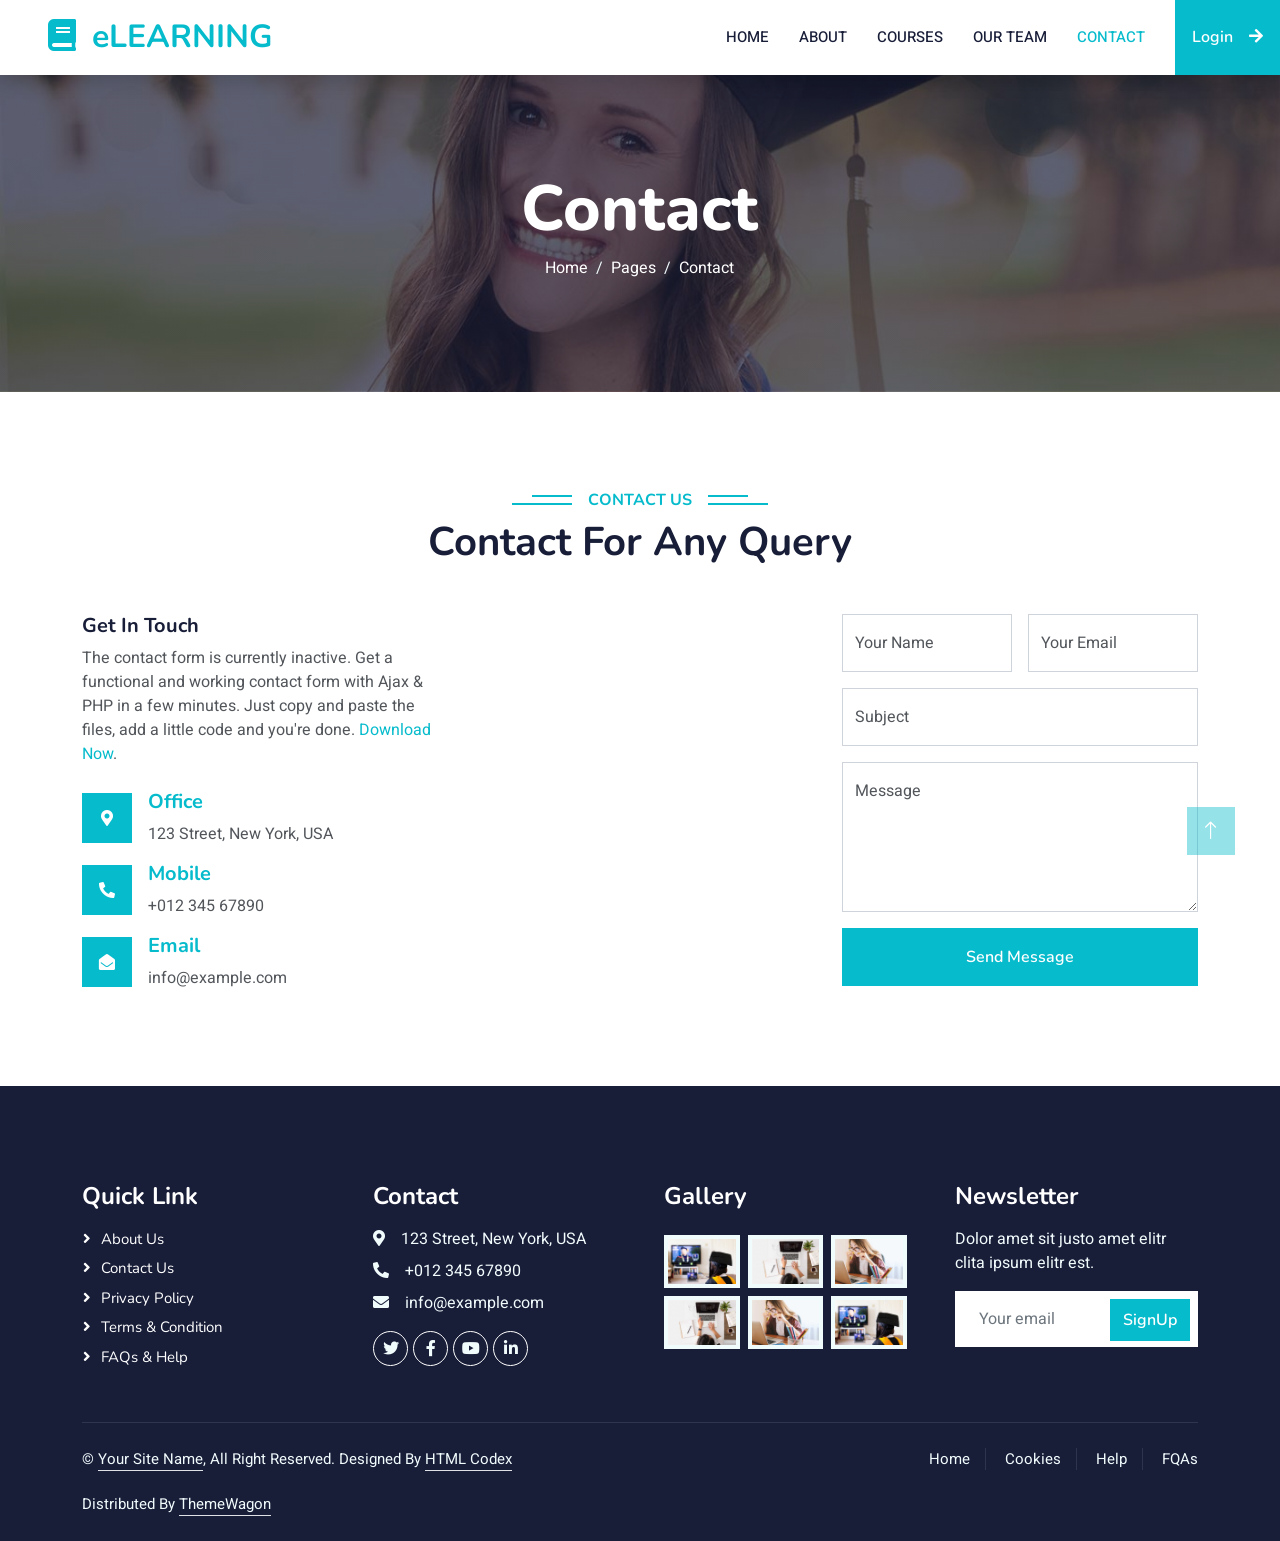
<file: contact.html>
<!DOCTYPE html>
<html lang="en">

<head>
    <meta charset="utf-8">
    <title>eLEARNING - eLearning HTML Template</title>
    <meta content="width=device-width, initial-scale=1.0" name="viewport">
    <meta content="" name="keywords">
    <meta content="" name="description">

    <!-- Favicon -->
    <link href="img/favicon.ico" rel="icon">

    <!-- Google Web Fonts -->
    <link rel="preconnect" href="https://fonts.googleapis.com">
    <link rel="preconnect" href="https://fonts.gstatic.com" crossorigin>
    <link href="https://fonts.googleapis.com/css2?family=Heebo:wght@400;500;600&family=Nunito:wght@600;700;800&display=swap" rel="stylesheet">

    <!-- Icon Font Stylesheet -->
    <link href="https://cdnjs.cloudflare.com/ajax/libs/font-awesome/5.10.0/css/all.min.css" rel="stylesheet">
    <link href="https://cdn.jsdelivr.net/npm/bootstrap-icons@1.4.1/font/bootstrap-icons.css" rel="stylesheet">

    <!-- Libraries Stylesheet -->
    <link href="lib/animate/animate.min.css" rel="stylesheet">
    <link href="lib/owlcarousel/assets/owl.carousel.min.css" rel="stylesheet">

    <!-- Customized Bootstrap Stylesheet -->
    <link href="css/bootstrap.min.css" rel="stylesheet">

    <!-- Template Stylesheet -->
    <link href="css/style.css" rel="stylesheet">
</head>

<body>
    <!-- Spinner Start -->
    <div id="spinner" class="show bg-white position-fixed translate-middle w-100 vh-100 top-50 start-50 d-flex align-items-center justify-content-center">
        <div class="spinner-border text-primary" style="width: 3rem; height: 3rem;" role="status">
            <span class="sr-only">Loading...</span>
        </div>
    </div>
    <!-- Spinner End -->


    <!-- Navbar Start -->
    <nav class="navbar navbar-expand-lg bg-white navbar-light shadow sticky-top p-0">
        <a href="index.html" class="navbar-brand d-flex align-items-center px-4 px-lg-5">
            <h2 class="m-0 text-primary"><i class="fa fa-book me-3"></i>eLEARNING</h2>
        </a>
        <button type="button" class="navbar-toggler me-4" data-bs-toggle="collapse" data-bs-target="#navbarCollapse">
            <span class="navbar-toggler-icon"></span>
        </button>
        <div class="collapse navbar-collapse" id="navbarCollapse">
            <div class="navbar-nav ms-auto p-4 p-lg-0">
                <a href="index.html" class="nav-item nav-link ">Home</a>
                <a href="about.html" class="nav-item nav-link">About</a>
                <a href="courses.html" class="nav-item nav-link">Courses</a>
                        <a href="team.html" class="nav-item nav-link">Our Team</a>
                   
                <a href="contact.html" class="nav-item nav-link active">Contact</a>
            </div>
<a id="authBtn"
   href="login.html"
   class="btn btn-primary py-4 px-lg-3 d-none d-lg-block">
   Login<i class="fa fa-arrow-right ms-3"></i>
</a>

        </div>
    </nav>

    <!-- Navbar End -->


    <!-- Header Start -->
    <div class="container-fluid bg-primary py-5 mb-5 page-header">
        <div class="container py-5">
            <div class="row justify-content-center">
                <div class="col-lg-10 text-center">
                    <h1 class="display-3 text-white animated slideInDown">Contact</h1>
                    <nav aria-label="breadcrumb">
                        <ol class="breadcrumb justify-content-center">
                            <li class="breadcrumb-item"><a class="text-white" href="#">Home</a></li>
                            <li class="breadcrumb-item"><a class="text-white" href="#">Pages</a></li>
                            <li class="breadcrumb-item text-white active" aria-current="page">Contact</li>
                        </ol>
                    </nav>
                </div>
            </div>
        </div>
    </div>
    <!-- Header End -->


    <!-- Contact Start -->
    <div class="container-xxl py-5">
        <div class="container">
            <div class="text-center wow fadeInUp" data-wow-delay="0.1s">
                <h6 class="section-title bg-white text-center text-primary px-3">Contact Us</h6>
                <h1 class="mb-5">Contact For Any Query</h1>
            </div>
            <div class="row g-4">
                <div class="col-lg-4 col-md-6 wow fadeInUp" data-wow-delay="0.1s">
                    <h5>Get In Touch</h5>
                    <p class="mb-4">The contact form is currently inactive. Get a functional and working contact form with Ajax & PHP in a few minutes. Just copy and paste the files, add a little code and you're done. <a href="https://htmlcodex.com/contact-form">Download Now</a>.</p>
                    <div class="d-flex align-items-center mb-3">
                        <div class="d-flex align-items-center justify-content-center flex-shrink-0 bg-primary" style="width: 50px; height: 50px;">
                            <i class="fa fa-map-marker-alt text-white"></i>
                        </div>
                        <div class="ms-3">
                            <h5 class="text-primary">Office</h5>
                            <p class="mb-0">123 Street, New York, USA</p>
                        </div>
                    </div>
                    <div class="d-flex align-items-center mb-3">
                        <div class="d-flex align-items-center justify-content-center flex-shrink-0 bg-primary" style="width: 50px; height: 50px;">
                            <i class="fa fa-phone-alt text-white"></i>
                        </div>
                        <div class="ms-3">
                            <h5 class="text-primary">Mobile</h5>
                            <p class="mb-0">+012 345 67890</p>
                        </div>
                    </div>
                    <div class="d-flex align-items-center">
                        <div class="d-flex align-items-center justify-content-center flex-shrink-0 bg-primary" style="width: 50px; height: 50px;">
                            <i class="fa fa-envelope-open text-white"></i>
                        </div>
                        <div class="ms-3">
                            <h5 class="text-primary">Email</h5>
                            <p class="mb-0">info@example.com</p>
                        </div>
                    </div>
                </div>
                <div class="col-lg-4 col-md-6 wow fadeInUp" data-wow-delay="0.3s">
                    <iframe class="position-relative rounded w-100 h-100"
                        src="https://www.google.com/maps/embed?pb=!1m18!1m12!1m3!1d3001156.4288297426!2d-78.01371936852176!3d42.72876761954724!2m3!1f0!2f0!3f0!3m2!1i1024!2i768!4f13.1!3m3!1m2!1s0x4ccc4bf0f123a5a9%3A0xddcfc6c1de189567!2sNew%20York%2C%20USA!5e0!3m2!1sen!2sbd!4v1603794290143!5m2!1sen!2sbd"
                        frameborder="0" style="min-height: 300px; border:0;" allowfullscreen="" aria-hidden="false"
                        tabindex="0"></iframe>
                </div>
                <div class="col-lg-4 col-md-12 wow fadeInUp" data-wow-delay="0.5s">
                    <form>
                        <div class="row g-3">
                            <div class="col-md-6">
                                <div class="form-floating">
                                    <input type="text" class="form-control" id="name" placeholder="Your Name">
                                    <label for="name">Your Name</label>
                                </div>
                            </div>
                            <div class="col-md-6">
                                <div class="form-floating">
                                    <input type="email" class="form-control" id="email" placeholder="Your Email">
                                    <label for="email">Your Email</label>
                                </div>
                            </div>
                            <div class="col-12">
                                <div class="form-floating">
                                    <input type="text" class="form-control" id="subject" placeholder="Subject">
                                    <label for="subject">Subject</label>
                                </div>
                            </div>
                            <div class="col-12">
                                <div class="form-floating">
                                    <textarea class="form-control" placeholder="Leave a message here" id="message" style="height: 150px"></textarea>
                                    <label for="message">Message</label>
                                </div>
                            </div>
                            <div class="col-12">
                                <button class="btn btn-primary w-100 py-3" type="submit">Send Message</button>
                            </div>
                        </div>
                    </form>
                </div>
            </div>
        </div>
    </div>
    <!-- Contact End -->


    <!-- Footer Start -->
    <div class="container-fluid bg-dark text-light footer pt-5 mt-5 wow fadeIn" data-wow-delay="0.1s">
        <div class="container py-5">
            <div class="row g-5">
                <div class="col-lg-3 col-md-6">
                    <h4 class="text-white mb-3">Quick Link</h4>
                    <a class="btn btn-link" href="">About Us</a>
                    <a class="btn btn-link" href="">Contact Us</a>
                    <a class="btn btn-link" href="">Privacy Policy</a>
                    <a class="btn btn-link" href="">Terms & Condition</a>
                    <a class="btn btn-link" href="">FAQs & Help</a>
                </div>
                <div class="col-lg-3 col-md-6">
                    <h4 class="text-white mb-3">Contact</h4>
                    <p class="mb-2"><i class="fa fa-map-marker-alt me-3"></i>123 Street, New York, USA</p>
                    <p class="mb-2"><i class="fa fa-phone-alt me-3"></i>+012 345 67890</p>
                    <p class="mb-2"><i class="fa fa-envelope me-3"></i>info@example.com</p>
                    <div class="d-flex pt-2">
                        <a class="btn btn-outline-light btn-social" href=""><i class="fab fa-twitter"></i></a>
                        <a class="btn btn-outline-light btn-social" href=""><i class="fab fa-facebook-f"></i></a>
                        <a class="btn btn-outline-light btn-social" href=""><i class="fab fa-youtube"></i></a>
                        <a class="btn btn-outline-light btn-social" href=""><i class="fab fa-linkedin-in"></i></a>
                    </div>
                </div>
                <div class="col-lg-3 col-md-6">
                    <h4 class="text-white mb-3">Gallery</h4>
                    <div class="row g-2 pt-2">
                        <div class="col-4">
                            <img class="img-fluid bg-light p-1" src="img/course-1.jpg" alt="">
                        </div>
                        <div class="col-4">
                            <img class="img-fluid bg-light p-1" src="img/course-2.jpg" alt="">
                        </div>
                        <div class="col-4">
                            <img class="img-fluid bg-light p-1" src="img/course-3.jpg" alt="">
                        </div>
                        <div class="col-4">
                            <img class="img-fluid bg-light p-1" src="img/course-2.jpg" alt="">
                        </div>
                        <div class="col-4">
                            <img class="img-fluid bg-light p-1" src="img/course-3.jpg" alt="">
                        </div>
                        <div class="col-4">
                            <img class="img-fluid bg-light p-1" src="img/course-1.jpg" alt="">
                        </div>
                    </div>
                </div>
                <div class="col-lg-3 col-md-6">
                    <h4 class="text-white mb-3">Newsletter</h4>
                    <p>Dolor amet sit justo amet elitr clita ipsum elitr est.</p>
                    <div class="position-relative mx-auto" style="max-width: 400px;">
                        <input class="form-control border-0 w-100 py-3 ps-4 pe-5" type="text" placeholder="Your email">
                        <button type="button" class="btn btn-primary py-2 position-absolute top-0 end-0 mt-2 me-2">SignUp</button>
                    </div>
                </div>
            </div>
        </div>
        <div class="container">
            <div class="copyright">
                <div class="row">
                    <div class="col-md-6 text-center text-md-start mb-3 mb-md-0">
                        &copy; <a class="border-bottom" href="#">Your Site Name</a>, All Right Reserved.

                        <!--/*** This template is free as long as you keep the footer author’s credit link/attribution link/backlink. If you'd like to use the template without the footer author’s credit link/attribution link/backlink, you can purchase the Credit Removal License from "https://htmlcodex.com/credit-removal". Thank you for your support. ***/-->
                        Designed By <a class="border-bottom" href="https://htmlcodex.com">HTML Codex</a><br><br>
                        Distributed By <a class="border-bottom" href="https://themewagon.com">ThemeWagon</a>
                    </div>
                    <div class="col-md-6 text-center text-md-end">
                        <div class="footer-menu">
                            <a href="">Home</a>
                            <a href="">Cookies</a>
                            <a href="">Help</a>
                            <a href="">FQAs</a>
                        </div>
                    </div>
                </div>
            </div>
        </div>
    </div>
    <!-- Footer End -->


    <!-- Back to Top -->
    <a href="#" class="btn btn-lg btn-primary btn-lg-square back-to-top"><i class="bi bi-arrow-up"></i></a>


    <!-- JavaScript Libraries -->
    <script src="https://code.jquery.com/jquery-3.4.1.min.js"></script>
    <script src="https://cdn.jsdelivr.net/npm/bootstrap@5.0.0/dist/js/bootstrap.bundle.min.js"></script>
    <script src="lib/wow/wow.min.js"></script>
    <script src="lib/easing/easing.min.js"></script>
    <script src="lib/waypoints/waypoints.min.js"></script>
    <script src="lib/owlcarousel/owl.carousel.min.js"></script>

    <!-- Template Javascript -->
    <script src="js/main.js"></script>
</body>

</html>
</file>
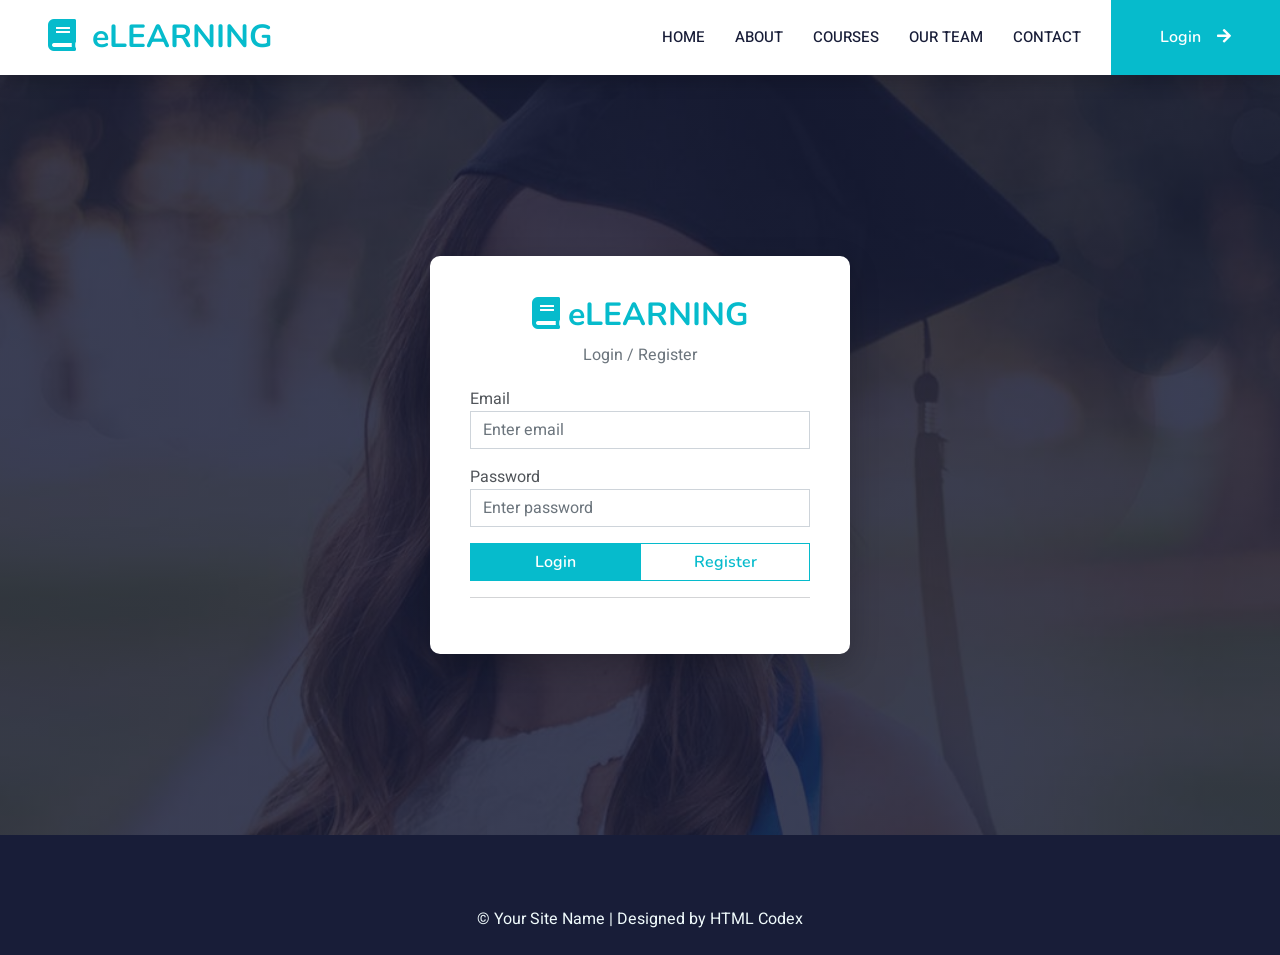
<file: login.html>
<!DOCTYPE html>
<html lang="en">

<head>
    <meta charset="utf-8">
    <title>eLEARNING - eLearning HTML Template</title>
    <meta content="width=device-width, initial-scale=1.0" name="viewport">
    <meta content="" name="keywords">
    <meta content="" name="description">

    <!-- Favicon -->
    <link href="img/favicon.ico" rel="icon">

    <!-- Google Web Fonts -->
    <link rel="preconnect" href="https://fonts.googleapis.com">
    <link rel="preconnect" href="https://fonts.gstatic.com" crossorigin>
    <link href="https://fonts.googleapis.com/css2?family=Heebo:wght@400;500;600&family=Nunito:wght@600;700;800&display=swap" rel="stylesheet">

    <!-- Icon Font Stylesheet -->
    <link href="https://cdnjs.cloudflare.com/ajax/libs/font-awesome/5.10.0/css/all.min.css" rel="stylesheet">
    <link href="https://cdn.jsdelivr.net/npm/bootstrap-icons@1.4.1/font/bootstrap-icons.css" rel="stylesheet">

    <!-- Libraries Stylesheet -->
    <link href="lib/animate/animate.min.css" rel="stylesheet">
    <link href="lib/owlcarousel/assets/owl.carousel.min.css" rel="stylesheet">

    <!-- Customized Bootstrap Stylesheet -->
    <link href="css/bootstrap.min.css" rel="stylesheet">

    <!-- Template Stylesheet -->
    <link href="css/style.css" rel="stylesheet">



<style>
        body {
            background: linear-gradient(rgba(24,29,56,.85), rgba(24,29,56,.85)),
                        url('img/carousel-1.jpg') center/cover no-repeat;
            min-height: 100vh;
        }

        
.login-wrapper {
    min-height: calc(100vh - 140px);
    display: flex;
    align-items: center;
    justify-content: center;
    padding: 40px 15px;
}
        .login-box {
            width: 100%;
            max-width: 420px;
            padding: 40px;
            background: #fff;
            border-radius: 10px;
            box-shadow: 0 10px 30px rgba(0,0,0,0.2);
        }

        .brand {
            text-align: center;
            margin-bottom: 20px;
        }

        .brand h2 {
            color: #06BBCC;
        }
        #registerForm {
    display: none;
}
    </style>
</head>

<body>

<!-- Navbar -->
<nav class="navbar navbar-expand-lg bg-white navbar-light shadow sticky-top p-0">
        <a href="index.html" class="navbar-brand d-flex align-items-center px-4 px-lg-5">
            <h2 class="m-0 text-primary"><i class="fa fa-book me-3"></i>eLEARNING</h2>
        </a>
        <button type="button" class="navbar-toggler me-4" data-bs-toggle="collapse" data-bs-target="#navbarCollapse">
            <span class="navbar-toggler-icon"></span>
        </button>
        <div class="collapse navbar-collapse" id="navbarCollapse">
            <div class="navbar-nav ms-auto p-4 p-lg-0">
                <a href="index.html" class="nav-item nav-link ">Home</a>
                <a href="about.html" class="nav-item nav-link">About</a>
                <a href="courses.html" class="nav-item nav-link">Courses</a>
                        <a href="team.html" class="nav-item nav-link">Our Team</a>
                   
                <a href="contact.html" class="nav-item nav-link">Contact</a>
            </div>
            <a href="login.html" class="btn btn-primary py-4 px-lg-5 d-none d-lg-block">Login<i class="fa fa-arrow-right ms-3"></i></a>
        </div>
    </nav>
<!-- Login Section -->
    <!-- LOGIN FORM -->
<div class="login-wrapper">
    <div class="login-box">

    <div class="brand">
        <h2><i class="fa fa-book me-2"></i>eLEARNING</h2>
        <p class="text-muted">Login / Register</p>
    </div>
<p id="msg" style="text-align:center; font-weight:600;"></p>

    <!-- LOGIN FORM -->
    <form id="loginForm">

        <div class="mb-3">
            <label>Email</label>
            <input type="email" id="email" class="form-control" placeholder="Enter email">
        </div>

        <div class="mb-3">
            <label>Password</label>
            <input type="password" id="password" class="form-control" placeholder="Enter password">
        </div>

       <div class="d-flex mb-3">
<button type="button" class="btn btn-primary w-50" onclick="login()">Login</button>
<button type="button" class="btn btn-outline-primary w-50" onclick="showRegister()">Register</button>
</div>

    </form>

    <hr>
    <!-- REGISTER FORM -->
    <form id="registerForm">

        <div class="mb-3">
            <label>Full Name</label>
            <input type="text" id="regName" class="form-control" placeholder="Enter name">
        </div>

        <div class="mb-3">
            <label>Email</label>
            <input type="email" id="regEmail" class="form-control" placeholder="Enter email">
        </div>

        <div class="mb-3">
            <label>Password</label>
            <input type="password" id="regPassword" class="form-control" placeholder="Create password">
        </div>

        <div class="mb-3">
            <label>Confirm Password</label>
            <input type="password" id="regConfirm" class="form-control" placeholder="Confirm password">
        </div>

       <div class="d-flex mb-3">
<button type="button" class="btn btn-primary w-50" onclick="register()">Register</button>
<button type="button" class="btn btn-outline-primary w-50" onclick="showLogin()">Login</button>
    </div>

    </form>

</div></div>
<!-- Footer -->
<footer class="bg-dark text-light pt-5">
    <div class="container py-4 text-center">
        <p class="mb-0">© Your Site Name | Designed by HTML Codex</p>
    </div>
</footer>
    <script src="https://code.jquery.com/jquery-3.4.1.min.js"></script>
    <script src="https://cdn.jsdelivr.net/npm/bootstrap@5.0.0/dist/js/bootstrap.bundle.min.js"></script>
    <script src="lib/wow/wow.min.js"></script>
    <script src="lib/easing/easing.min.js"></script>
    <script src="lib/waypoints/waypoints.min.js"></script>
    <script src="lib/owlcarousel/owl.carousel.min.js"></script>

    <!-- Template Javascript -->
    <script src="js/main.js"></script>

</body>
</html>
</file>
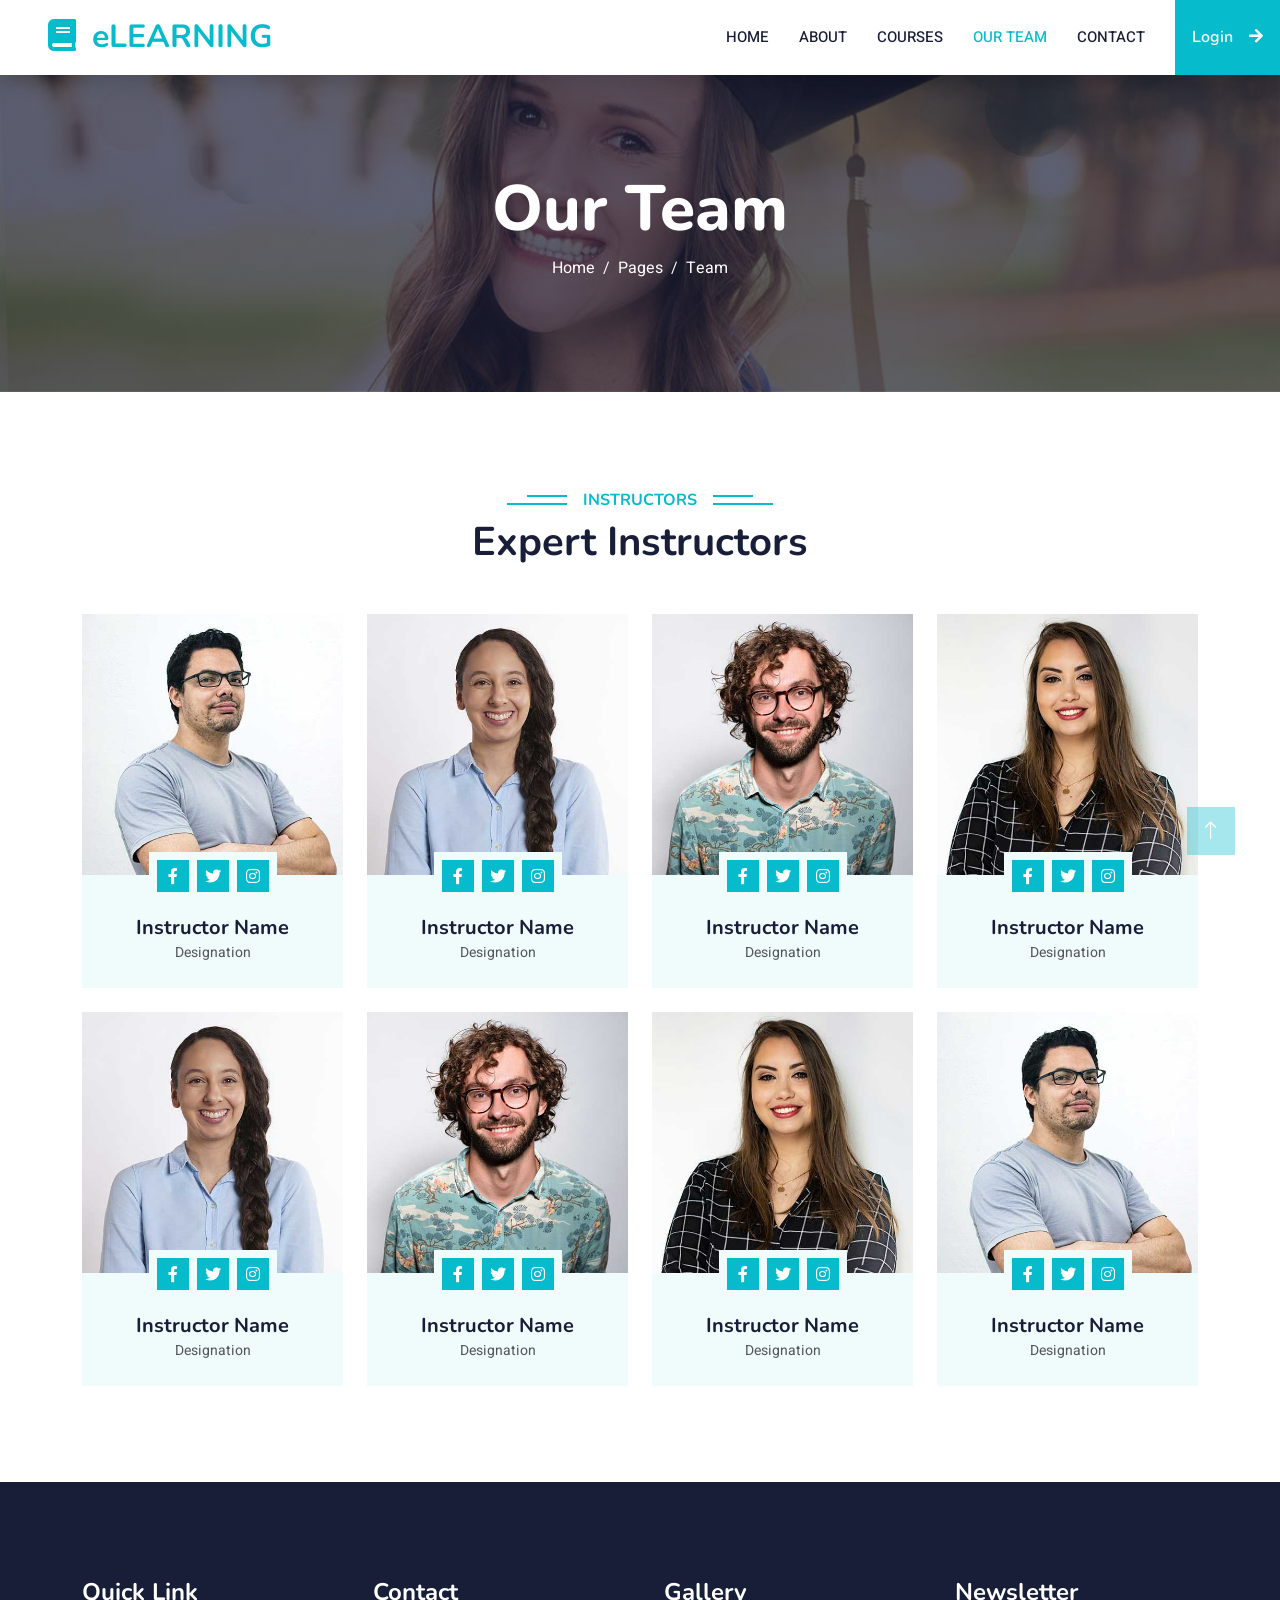
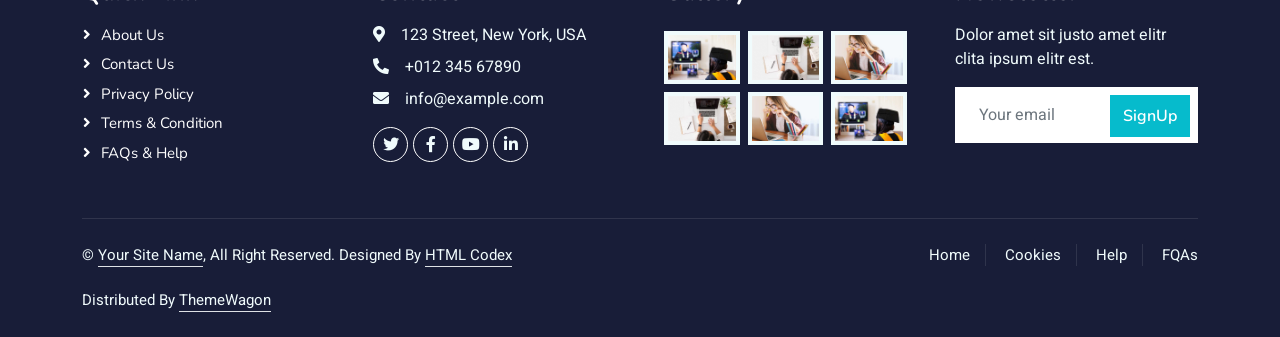
<file: team.html>
<!DOCTYPE html>
<html lang="en">

<head>
    <meta charset="utf-8">
    <title>eLEARNING - eLearning HTML Template</title>
    <meta content="width=device-width, initial-scale=1.0" name="viewport">
    <meta content="" name="keywords">
    <meta content="" name="description">

    <!-- Favicon -->
    <link href="img/favicon.ico" rel="icon">

    <!-- Google Web Fonts -->
    <link rel="preconnect" href="https://fonts.googleapis.com">
    <link rel="preconnect" href="https://fonts.gstatic.com" crossorigin>
    <link href="https://fonts.googleapis.com/css2?family=Heebo:wght@400;500;600&family=Nunito:wght@600;700;800&display=swap" rel="stylesheet">

    <!-- Icon Font Stylesheet -->
    <link href="https://cdnjs.cloudflare.com/ajax/libs/font-awesome/5.10.0/css/all.min.css" rel="stylesheet">
    <link href="https://cdn.jsdelivr.net/npm/bootstrap-icons@1.4.1/font/bootstrap-icons.css" rel="stylesheet">

    <!-- Libraries Stylesheet -->
    <link href="lib/animate/animate.min.css" rel="stylesheet">
    <link href="lib/owlcarousel/assets/owl.carousel.min.css" rel="stylesheet">

    <!-- Customized Bootstrap Stylesheet -->
    <link href="css/bootstrap.min.css" rel="stylesheet">

    <!-- Template Stylesheet -->
    <link href="css/style.css" rel="stylesheet">
</head>

<body>
    <!-- Spinner Start -->
    <div id="spinner" class="show bg-white position-fixed translate-middle w-100 vh-100 top-50 start-50 d-flex align-items-center justify-content-center">
        <div class="spinner-border text-primary" style="width: 3rem; height: 3rem;" role="status">
            <span class="sr-only">Loading...</span>
        </div>
    </div>
    <!-- Spinner End -->


    <!-- Navbar Start -->
    <nav class="navbar navbar-expand-lg bg-white navbar-light shadow sticky-top p-0">
        <a href="index.html" class="navbar-brand d-flex align-items-center px-4 px-lg-5">
            <h2 class="m-0 text-primary"><i class="fa fa-book me-3"></i>eLEARNING</h2>
        </a>
        <button type="button" class="navbar-toggler me-4" data-bs-toggle="collapse" data-bs-target="#navbarCollapse">
            <span class="navbar-toggler-icon"></span>
        </button>
        <div class="collapse navbar-collapse" id="navbarCollapse">
            <div class="navbar-nav ms-auto p-4 p-lg-0">
                <a href="index.html" class="nav-item nav-link ">Home</a>
                <a href="about.html" class="nav-item nav-link">About</a>
                <a href="courses.html" class="nav-item nav-link">Courses</a>
                        <a href="team.html" class="nav-item nav-link active">Our Team</a>
                   
                <a href="contact.html" class="nav-item nav-link">Contact</a>
            </div>
<a id="authBtn"
   href="login.html"
   class="btn btn-primary py-4 px-lg-3 d-none d-lg-block">
   Login<i class="fa fa-arrow-right ms-3"></i>
</a>

        </div>
    </nav>

    <!-- Navbar End -->


    <!-- Header Start -->
    <div class="container-fluid bg-primary py-5 mb-5 page-header">
        <div class="container py-5">
            <div class="row justify-content-center">
                <div class="col-lg-10 text-center">
                    <h1 class="display-3 text-white animated slideInDown">Our Team</h1>
                    <nav aria-label="breadcrumb">
                        <ol class="breadcrumb justify-content-center">
                            <li class="breadcrumb-item"><a class="text-white" href="#">Home</a></li>
                            <li class="breadcrumb-item"><a class="text-white" href="#">Pages</a></li>
                            <li class="breadcrumb-item text-white active" aria-current="page">Team</li>
                        </ol>
                    </nav>
                </div>
            </div>
        </div>
    </div>
    <!-- Header End -->


    <!-- Team Start -->
    <div class="container-xxl py-5">
        <div class="container">
            <div class="text-center wow fadeInUp" data-wow-delay="0.1s">
                <h6 class="section-title bg-white text-center text-primary px-3">Instructors</h6>
                <h1 class="mb-5">Expert Instructors</h1>
            </div>
            <div class="row g-4">
                <div class="col-lg-3 col-md-6 wow fadeInUp" data-wow-delay="0.1s">
                    <div class="team-item bg-light">
                        <div class="overflow-hidden">
                            <img class="img-fluid" src="img/team-1.jpg" alt="">
                        </div>
                        <div class="position-relative d-flex justify-content-center" style="margin-top: -23px;">
                            <div class="bg-light d-flex justify-content-center pt-2 px-1">
                                <a class="btn btn-sm-square btn-primary mx-1" href=""><i class="fab fa-facebook-f"></i></a>
                                <a class="btn btn-sm-square btn-primary mx-1" href=""><i class="fab fa-twitter"></i></a>
                                <a class="btn btn-sm-square btn-primary mx-1" href=""><i class="fab fa-instagram"></i></a>
                            </div>
                        </div>
                        <div class="text-center p-4">
                            <h5 class="mb-0">Instructor Name</h5>
                            <small>Designation</small>
                        </div>
                    </div>
                </div>
                <div class="col-lg-3 col-md-6 wow fadeInUp" data-wow-delay="0.3s">
                    <div class="team-item bg-light">
                        <div class="overflow-hidden">
                            <img class="img-fluid" src="img/team-2.jpg" alt="">
                        </div>
                        <div class="position-relative d-flex justify-content-center" style="margin-top: -23px;">
                            <div class="bg-light d-flex justify-content-center pt-2 px-1">
                                <a class="btn btn-sm-square btn-primary mx-1" href=""><i class="fab fa-facebook-f"></i></a>
                                <a class="btn btn-sm-square btn-primary mx-1" href=""><i class="fab fa-twitter"></i></a>
                                <a class="btn btn-sm-square btn-primary mx-1" href=""><i class="fab fa-instagram"></i></a>
                            </div>
                        </div>
                        <div class="text-center p-4">
                            <h5 class="mb-0">Instructor Name</h5>
                            <small>Designation</small>
                        </div>
                    </div>
                </div>
                <div class="col-lg-3 col-md-6 wow fadeInUp" data-wow-delay="0.5s">
                    <div class="team-item bg-light">
                        <div class="overflow-hidden">
                            <img class="img-fluid" src="img/team-3.jpg" alt="">
                        </div>
                        <div class="position-relative d-flex justify-content-center" style="margin-top: -23px;">
                            <div class="bg-light d-flex justify-content-center pt-2 px-1">
                                <a class="btn btn-sm-square btn-primary mx-1" href=""><i class="fab fa-facebook-f"></i></a>
                                <a class="btn btn-sm-square btn-primary mx-1" href=""><i class="fab fa-twitter"></i></a>
                                <a class="btn btn-sm-square btn-primary mx-1" href=""><i class="fab fa-instagram"></i></a>
                            </div>
                        </div>
                        <div class="text-center p-4">
                            <h5 class="mb-0">Instructor Name</h5>
                            <small>Designation</small>
                        </div>
                    </div>
                </div>
                <div class="col-lg-3 col-md-6 wow fadeInUp" data-wow-delay="0.7s">
                    <div class="team-item bg-light">
                        <div class="overflow-hidden">
                            <img class="img-fluid" src="img/team-4.jpg" alt="">
                        </div>
                        <div class="position-relative d-flex justify-content-center" style="margin-top: -23px;">
                            <div class="bg-light d-flex justify-content-center pt-2 px-1">
                                <a class="btn btn-sm-square btn-primary mx-1" href=""><i class="fab fa-facebook-f"></i></a>
                                <a class="btn btn-sm-square btn-primary mx-1" href=""><i class="fab fa-twitter"></i></a>
                                <a class="btn btn-sm-square btn-primary mx-1" href=""><i class="fab fa-instagram"></i></a>
                            </div>
                        </div>
                        <div class="text-center p-4">
                            <h5 class="mb-0">Instructor Name</h5>
                            <small>Designation</small>
                        </div>
                    </div>
                </div>
                <div class="col-lg-3 col-md-6 wow fadeInUp" data-wow-delay="0.1s">
                    <div class="team-item bg-light">
                        <div class="overflow-hidden">
                            <img class="img-fluid" src="img/team-2.jpg" alt="">
                        </div>
                        <div class="position-relative d-flex justify-content-center" style="margin-top: -23px;">
                            <div class="bg-light d-flex justify-content-center pt-2 px-1">
                                <a class="btn btn-sm-square btn-primary mx-1" href=""><i class="fab fa-facebook-f"></i></a>
                                <a class="btn btn-sm-square btn-primary mx-1" href=""><i class="fab fa-twitter"></i></a>
                                <a class="btn btn-sm-square btn-primary mx-1" href=""><i class="fab fa-instagram"></i></a>
                            </div>
                        </div>
                        <div class="text-center p-4">
                            <h5 class="mb-0">Instructor Name</h5>
                            <small>Designation</small>
                        </div>
                    </div>
                </div>
                <div class="col-lg-3 col-md-6 wow fadeInUp" data-wow-delay="0.3s">
                    <div class="team-item bg-light">
                        <div class="overflow-hidden">
                            <img class="img-fluid" src="img/team-3.jpg" alt="">
                        </div>
                        <div class="position-relative d-flex justify-content-center" style="margin-top: -23px;">
                            <div class="bg-light d-flex justify-content-center pt-2 px-1">
                                <a class="btn btn-sm-square btn-primary mx-1" href=""><i class="fab fa-facebook-f"></i></a>
                                <a class="btn btn-sm-square btn-primary mx-1" href=""><i class="fab fa-twitter"></i></a>
                                <a class="btn btn-sm-square btn-primary mx-1" href=""><i class="fab fa-instagram"></i></a>
                            </div>
                        </div>
                        <div class="text-center p-4">
                            <h5 class="mb-0">Instructor Name</h5>
                            <small>Designation</small>
                        </div>
                    </div>
                </div>
                <div class="col-lg-3 col-md-6 wow fadeInUp" data-wow-delay="0.5s">
                    <div class="team-item bg-light">
                        <div class="overflow-hidden">
                            <img class="img-fluid" src="img/team-4.jpg" alt="">
                        </div>
                        <div class="position-relative d-flex justify-content-center" style="margin-top: -23px;">
                            <div class="bg-light d-flex justify-content-center pt-2 px-1">
                                <a class="btn btn-sm-square btn-primary mx-1" href=""><i class="fab fa-facebook-f"></i></a>
                                <a class="btn btn-sm-square btn-primary mx-1" href=""><i class="fab fa-twitter"></i></a>
                                <a class="btn btn-sm-square btn-primary mx-1" href=""><i class="fab fa-instagram"></i></a>
                            </div>
                        </div>
                        <div class="text-center p-4">
                            <h5 class="mb-0">Instructor Name</h5>
                            <small>Designation</small>
                        </div>
                    </div>
                </div>
                <div class="col-lg-3 col-md-6 wow fadeInUp" data-wow-delay="0.7s">
                    <div class="team-item bg-light">
                        <div class="overflow-hidden">
                            <img class="img-fluid" src="img/team-1.jpg" alt="">
                        </div>
                        <div class="position-relative d-flex justify-content-center" style="margin-top: -23px;">
                            <div class="bg-light d-flex justify-content-center pt-2 px-1">
                                <a class="btn btn-sm-square btn-primary mx-1" href=""><i class="fab fa-facebook-f"></i></a>
                                <a class="btn btn-sm-square btn-primary mx-1" href=""><i class="fab fa-twitter"></i></a>
                                <a class="btn btn-sm-square btn-primary mx-1" href=""><i class="fab fa-instagram"></i></a>
                            </div>
                        </div>
                        <div class="text-center p-4">
                            <h5 class="mb-0">Instructor Name</h5>
                            <small>Designation</small>
                        </div>
                    </div>
                </div>
            </div>
        </div>
    </div>
    <!-- Team End -->
        

    <!-- Footer Start -->
    <div class="container-fluid bg-dark text-light footer pt-5 mt-5 wow fadeIn" data-wow-delay="0.1s">
        <div class="container py-5">
            <div class="row g-5">
                <div class="col-lg-3 col-md-6">
                    <h4 class="text-white mb-3">Quick Link</h4>
                    <a class="btn btn-link" href="">About Us</a>
                    <a class="btn btn-link" href="">Contact Us</a>
                    <a class="btn btn-link" href="">Privacy Policy</a>
                    <a class="btn btn-link" href="">Terms & Condition</a>
                    <a class="btn btn-link" href="">FAQs & Help</a>
                </div>
                <div class="col-lg-3 col-md-6">
                    <h4 class="text-white mb-3">Contact</h4>
                    <p class="mb-2"><i class="fa fa-map-marker-alt me-3"></i>123 Street, New York, USA</p>
                    <p class="mb-2"><i class="fa fa-phone-alt me-3"></i>+012 345 67890</p>
                    <p class="mb-2"><i class="fa fa-envelope me-3"></i>info@example.com</p>
                    <div class="d-flex pt-2">
                        <a class="btn btn-outline-light btn-social" href=""><i class="fab fa-twitter"></i></a>
                        <a class="btn btn-outline-light btn-social" href=""><i class="fab fa-facebook-f"></i></a>
                        <a class="btn btn-outline-light btn-social" href=""><i class="fab fa-youtube"></i></a>
                        <a class="btn btn-outline-light btn-social" href=""><i class="fab fa-linkedin-in"></i></a>
                    </div>
                </div>
                <div class="col-lg-3 col-md-6">
                    <h4 class="text-white mb-3">Gallery</h4>
                    <div class="row g-2 pt-2">
                        <div class="col-4">
                            <img class="img-fluid bg-light p-1" src="img/course-1.jpg" alt="">
                        </div>
                        <div class="col-4">
                            <img class="img-fluid bg-light p-1" src="img/course-2.jpg" alt="">
                        </div>
                        <div class="col-4">
                            <img class="img-fluid bg-light p-1" src="img/course-3.jpg" alt="">
                        </div>
                        <div class="col-4">
                            <img class="img-fluid bg-light p-1" src="img/course-2.jpg" alt="">
                        </div>
                        <div class="col-4">
                            <img class="img-fluid bg-light p-1" src="img/course-3.jpg" alt="">
                        </div>
                        <div class="col-4">
                            <img class="img-fluid bg-light p-1" src="img/course-1.jpg" alt="">
                        </div>
                    </div>
                </div>
                <div class="col-lg-3 col-md-6">
                    <h4 class="text-white mb-3">Newsletter</h4>
                    <p>Dolor amet sit justo amet elitr clita ipsum elitr est.</p>
                    <div class="position-relative mx-auto" style="max-width: 400px;">
                        <input class="form-control border-0 w-100 py-3 ps-4 pe-5" type="text" placeholder="Your email">
                        <button type="button" class="btn btn-primary py-2 position-absolute top-0 end-0 mt-2 me-2">SignUp</button>
                    </div>
                </div>
            </div>
        </div>
        <div class="container">
            <div class="copyright">
                <div class="row">
                    <div class="col-md-6 text-center text-md-start mb-3 mb-md-0">
                        &copy; <a class="border-bottom" href="#">Your Site Name</a>, All Right Reserved.

                        <!--/*** This template is free as long as you keep the footer author’s credit link/attribution link/backlink. If you'd like to use the template without the footer author’s credit link/attribution link/backlink, you can purchase the Credit Removal License from "https://htmlcodex.com/credit-removal". Thank you for your support. ***/-->
                        Designed By <a class="border-bottom" href="https://htmlcodex.com">HTML Codex</a><br><br>
                        Distributed By <a class="border-bottom" href="https://themewagon.com">ThemeWagon</a>
                    </div>
                    <div class="col-md-6 text-center text-md-end">
                        <div class="footer-menu">
                            <a href="">Home</a>
                            <a href="">Cookies</a>
                            <a href="">Help</a>
                            <a href="">FQAs</a>
                        </div>
                    </div>
                </div>
            </div>
        </div>
    </div>
    <!-- Footer End -->


    <!-- Back to Top -->
    <a href="#" class="btn btn-lg btn-primary btn-lg-square back-to-top"><i class="bi bi-arrow-up"></i></a>


    <!-- JavaScript Libraries -->
    <script src="https://code.jquery.com/jquery-3.4.1.min.js"></script>
    <script src="https://cdn.jsdelivr.net/npm/bootstrap@5.0.0/dist/js/bootstrap.bundle.min.js"></script>
    <script src="lib/wow/wow.min.js"></script>
    <script src="lib/easing/easing.min.js"></script>
    <script src="lib/waypoints/waypoints.min.js"></script>
    <script src="lib/owlcarousel/owl.carousel.min.js"></script>

    <!-- Template Javascript -->
    <script src="js/main.js"></script>
</body>

</html>
</file>
<file: css/style.css>
/********** Template CSS **********/
:root {
    --primary: #06BBCC;
    --light: #F0FBFC;
    --dark: #181d38;
}

.fw-medium {
    font-weight: 600 !important;
}

.fw-semi-bold {
    font-weight: 700 !important;
}

.back-to-top {
    position: fixed;
    display: none;
    right: 45px;
    bottom: 45px;
    z-index: 99;
}


/*** Spinner ***/
#spinner {
    opacity: 0;
    visibility: hidden;
    transition: opacity .5s ease-out, visibility 0s linear .5s;
    z-index: 99999;
}

#spinner.show {
    transition: opacity .5s ease-out, visibility 0s linear 0s;
    visibility: visible;
    opacity: 1;
}


/*** Button ***/
.btn {
    font-family: 'Nunito', sans-serif;
    font-weight: 600;
    transition: .5s;
}

.btn.btn-primary,
.btn.btn-secondary {
    color: #FFFFFF;
}

.btn-square {
    width: 38px;
    height: 38px;
}

.btn-sm-square {
    width: 32px;
    height: 32px;
}

.btn-lg-square {
    width: 48px;
    height: 48px;
}

.btn-square,
.btn-sm-square,
.btn-lg-square {
    padding: 0;
    display: flex;
    align-items: center;
    justify-content: center;
    font-weight: normal;
    border-radius: 0px;
}


/*** Navbar ***/
.navbar .dropdown-toggle::after {
    border: none;
    content: "\f107";
    font-family: "Font Awesome 5 Free";
    font-weight: 900;
    vertical-align: middle;
    margin-left: 8px;
}

.navbar-light .navbar-nav .nav-link {
    margin-right: 30px;
    padding: 25px 0;
    color: #FFFFFF;
    font-size: 15px;
    text-transform: uppercase;
    outline: none;
}

.navbar-light .navbar-nav .nav-link:hover,
.navbar-light .navbar-nav .nav-link.active {
    color: var(--primary);
}

@media (max-width: 991.98px) {
    .navbar-light .navbar-nav .nav-link  {
        margin-right: 0;
        padding: 10px 0;
    }

    .navbar-light .navbar-nav {
        border-top: 1px solid #EEEEEE;
    }
}

.navbar-light .navbar-brand,
.navbar-light a.btn {
    height: 75px;
}

.navbar-light .navbar-nav .nav-link {
    color: var(--dark);
    font-weight: 500;
}

.navbar-light.sticky-top {
    top: -100px;
    transition: .5s;
}

@media (min-width: 992px) {
    .navbar .nav-item .dropdown-menu {
        display: block;
        margin-top: 0;
        opacity: 0;
        visibility: hidden;
        transition: .5s;
    }

    .navbar .dropdown-menu.fade-down {
        top: 100%;
        transform: rotateX(-75deg);
        transform-origin: 0% 0%;
    }

    .navbar .nav-item:hover .dropdown-menu {
        top: 100%;
        transform: rotateX(0deg);
        visibility: visible;
        transition: .5s;
        opacity: 1;
    }
}


/*** Header carousel ***/
@media (max-width: 768px) {
    .header-carousel .owl-carousel-item {
        position: relative;
        min-height: 500px;
    }
    
    .header-carousel .owl-carousel-item img {
        position: absolute;
        width: 100%;
        height: 100%;
        object-fit: cover;
    }
}

.header-carousel .owl-nav {
    position: absolute;
    top: 50%;
    right: 8%;
    transform: translateY(-50%);
    display: flex;
    flex-direction: column;
}

.header-carousel .owl-nav .owl-prev,
.header-carousel .owl-nav .owl-next {
    margin: 7px 0;
    width: 45px;
    height: 45px;
    display: flex;
    align-items: center;
    justify-content: center;
    color: #FFFFFF;
    background: transparent;
    border: 1px solid #FFFFFF;
    font-size: 22px;
    transition: .5s;
}

.header-carousel .owl-nav .owl-prev:hover,
.header-carousel .owl-nav .owl-next:hover {
    background: var(--primary);
    border-color: var(--primary);
}

.page-header {
    background: linear-gradient(rgba(24, 29, 56, .7), rgba(24, 29, 56, .7)), url(../img/carousel-1.jpg);
    background-position: center center;
    background-repeat: no-repeat;
    background-size: cover;
}

.page-header-inner {
    background: rgba(15, 23, 43, .7);
}

.breadcrumb-item + .breadcrumb-item::before {
    color: var(--light);
}


/*** Section Title ***/
.section-title {
    position: relative;
    display: inline-block;
    text-transform: uppercase;
}

.section-title::before {
    position: absolute;
    content: "";
    width: calc(100% + 80px);
    height: 2px;
    top: 4px;
    left: -40px;
    background: var(--primary);
    z-index: -1;
}

.section-title::after {
    position: absolute;
    content: "";
    width: calc(100% + 120px);
    height: 2px;
    bottom: 5px;
    left: -60px;
    background: var(--primary);
    z-index: -1;
}

.section-title.text-start::before {
    width: calc(100% + 40px);
    left: 0;
}

.section-title.text-start::after {
    width: calc(100% + 60px);
    left: 0;
}


/*** Service ***/
.service-item {
    background: var(--light);
    transition: .5s;
}

.service-item:hover {
    margin-top: -10px;
    background: var(--primary);
}

.service-item * {
    transition: .5s;
}

.service-item:hover * {
    color: var(--light) !important;
}


/*** Categories & Courses ***/
.category img,
.course-item img {
    transition: .5s;
}

.category a:hover img,
.course-item:hover img {
    transform: scale(1.1);
}


/*** Team ***/
.team-item img {
    transition: .5s;
}

.team-item:hover img {
    transform: scale(1.1);
}


/*** Testimonial ***/
.testimonial-carousel::before {
    position: absolute;
    content: "";
    top: 0;
    left: 0;
    height: 100%;
    width: 0;
    background: linear-gradient(to right, rgba(255, 255, 255, 1) 0%, rgba(255, 255, 255, 0) 100%);
    z-index: 1;
}

.testimonial-carousel::after {
    position: absolute;
    content: "";
    top: 0;
    right: 0;
    height: 100%;
    width: 0;
    background: linear-gradient(to left, rgba(255, 255, 255, 1) 0%, rgba(255, 255, 255, 0) 100%);
    z-index: 1;
}

@media (min-width: 768px) {
    .testimonial-carousel::before,
    .testimonial-carousel::after {
        width: 200px;
    }
}

@media (min-width: 992px) {
    .testimonial-carousel::before,
    .testimonial-carousel::after {
        width: 300px;
    }
}

.testimonial-carousel .owl-item .testimonial-text,
.testimonial-carousel .owl-item.center .testimonial-text * {
    transition: .5s;
}

.testimonial-carousel .owl-item.center .testimonial-text {
    background: var(--primary) !important;
}

.testimonial-carousel .owl-item.center .testimonial-text * {
    color: #FFFFFF !important;
}

.testimonial-carousel .owl-dots {
    margin-top: 24px;
    display: flex;
    align-items: flex-end;
    justify-content: center;
}

.testimonial-carousel .owl-dot {
    position: relative;
    display: inline-block;
    margin: 0 5px;
    width: 15px;
    height: 15px;
    border: 1px solid #CCCCCC;
    transition: .5s;
}

.testimonial-carousel .owl-dot.active {
    background: var(--primary);
    border-color: var(--primary);
}


/*** Footer ***/
.footer .btn.btn-social {
    margin-right: 5px;
    width: 35px;
    height: 35px;
    display: flex;
    align-items: center;
    justify-content: center;
    color: var(--light);
    font-weight: normal;
    border: 1px solid #FFFFFF;
    border-radius: 35px;
    transition: .3s;
}

.footer .btn.btn-social:hover {
    color: var(--primary);
}

.footer .btn.btn-link {
    display: block;
    margin-bottom: 5px;
    padding: 0;
    text-align: left;
    color: #FFFFFF;
    font-size: 15px;
    font-weight: normal;
    text-transform: capitalize;
    transition: .3s;
}

.footer .btn.btn-link::before {
    position: relative;
    content: "\f105";
    font-family: "Font Awesome 5 Free";
    font-weight: 900;
    margin-right: 10px;
}

.footer .btn.btn-link:hover {
    letter-spacing: 1px;
    box-shadow: none;
}

.footer .copyright {
    padding: 25px 0;
    font-size: 15px;
    border-top: 1px solid rgba(256, 256, 256, .1);
}

.footer .copyright a {
    color: var(--light);
}

.footer .footer-menu a {
    margin-right: 15px;
    padding-right: 15px;
    border-right: 1px solid rgba(255, 255, 255, .1);
}

.footer .footer-menu a:last-child {
    margin-right: 0;
    padding-right: 0;
    border-right: none;
}
#registerForm {
    display: none;
}
#loginForm {
    display: block;
}
</file>
